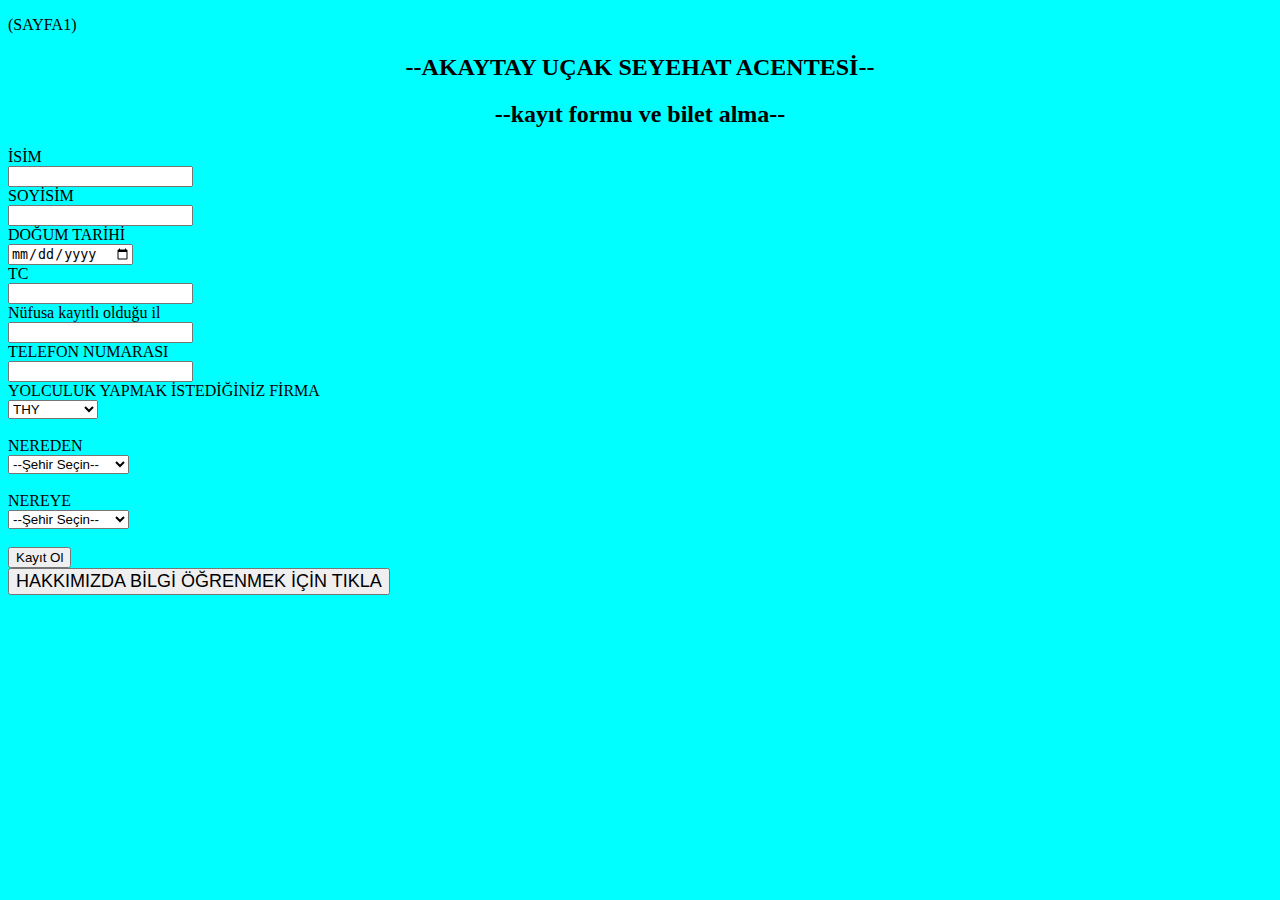
<file: index.html>
<!DOCTYPE html>
<html lang="tr">
<head>
    <meta charset="UTF-8">
    <meta name="viewport" content="width=device-width, initial-scale=1.0">
    <title>emin ödev</title>
</head>
<body style="background-color: aqua;">
    <p>(SAYFA1)</p>
    <h2 style="text-align: center;">--AKAYTAY UÇAK SEYEHAT ACENTESİ--</h2>
    <h2 style="text-align: center;">--kayıt formu ve bilet alma--</h2>

    <form action="sayfa2.html" method="get">
        <label for="ad">İSİM</label><br>
        <input type="text" name="ad" id="ad" required><br>

        <label for="soyad">SOYİSİM</label><br>
        <input type="text" name="soyad" id="soyad" required><br>

        <label for="dt">DOĞUM TARİHİ</label><br>
        <input type="date" name="dt" id="dt"><br>

        <label for="tc">TC</label><br>
        <input type="text" name="tc" id="tc"><br>

        <label for="nufus_sehir">Nüfusa kayıtlı olduğu il</label><br>
        <input type="text" name="nufus_sehir" id="nufus_sehir"><br>

        <label for="tel">TELEFON NUMARASI</label><br>
        <input type="text" name="tel" id="tel"><br>

        <label for="firma">YOLCULUK YAPMAK İSTEDİĞİNİZ FİRMA</label><br>
        <select id="firma" name="firma">
            <option value="THY">THY</option>
            <option value="PEGASUS">PEGASUS</option>
            <option value="AJET">AJET</option>
            <option value="EMIRATES">EMIRATES</option>
        </select><br><br>

        <label for="nereden">NEREDEN</label><br>
        <select name="nereden" id="nereden"required>
            <option value="">--Şehir Seçin--</option>
        
            <option value="Adana">Adana</option>
            <option value="Adıyaman">Adıyaman</option>
            <option value="Afyonkarahisar">Afyonkarahisar</option>
            <option value="Ağrı">Ağrı</option>
            <option value="Aksaray">Aksaray</option>
            <option value="Amasya">Amasya</option>
            <option value="Ankara">Ankara</option>
            <option value="Antalya">Antalya</option>
            <option value="Ardahan">Ardahan</option>
            <option value="Artvin">Artvin</option>
            <option value="Aydın">Aydın</option>
            <option value="Balıkesir">Balıkesir</option>
            <option value="Bartın">Bartın</option>
            <option value="Batman">Batman</option>
            <option value="Bayburt">Bayburt</option>
            <option value="Bilecik">Bilecik</option>
            <option value="Bingöl">Bingöl</option>
            <option value="Bitlis">Bitlis</option>
            <option value="Bolu">Bolu</option>
            <option value="Burdur">Burdur</option>
            <option value="Bursa">Bursa</option>
            <option value="Çanakkale">Çanakkale</option>
            <option value="Çankırı">Çankırı</option>
            <option value="Çorum">Çorum</option>
            <option value="Denizli">Denizli</option>
            <option value="Diyarbakır">Diyarbakır</option>
            <option value="Düzce">Düzce</option>
            <option value="Edirne">Edirne</option>
            <option value="Elazığ">Elazığ</option>
            <option value="Erzincan">Erzincan</option>
            <option value="Erzurum">Erzurum</option>
            <option value="Eskişehir">Eskişehir</option>
            <option value="Gaziantep">Gaziantep</option>
            <option value="Giresun">Giresun</option>
            <option value="Gümüşhane">Gümüşhane</option>
            <option value="Hakkari">Hakkari</option>
            <option value="Hatay">Hatay</option>
            <option value="Iğdır">Iğdır</option>
            <option value="Isparta">Isparta</option>
            <option value="İstanbul">İstanbul</option>
            <option value="İzmir">İzmir</option>
            <option value="Kahramanmaraş">Kahramanmaraş</option>
            <option value="Karabük">Karabük</option>
            <option value="Karaman">Karaman</option>
            <option value="Kars">Kars</option>
            <option value="Kastamonu">Kastamonu</option>
            <option value="Kayseri">Kayseri</option>
            <option value="Kilis">Kilis</option>
            <option value="Kırıkkale">Kırıkkale</option>
            <option value="Kırklareli">Kırklareli</option>
            <option value="Kırşehir">Kırşehir</option>
            <option value="Kocaeli">Kocaeli</option>
            <option value="Konya">Konya</option>
            <option value="Kütahya">Kütahya</option>
            <option value="Malatya">Malatya</option>
            <option value="Manisa">Manisa</option>
            <option value="Mardin">Mardin</option>
            <option value="Mersin">Mersin</option>
            <option value="Muğla">Muğla</option>
            <option value="Muş">Muş</option>
            <option value="Nevşehir">Nevşehir</option>
            <option value="Niğde">Niğde</option>
            <option value="Ordu">Ordu</option>
            <option value="Osmaniye">Osmaniye</option>
            <option value="Rize">Rize</option>
            <option value="Sakarya">Sakarya</option>
            <option value="Samsun">Samsun</option>
            <option value="Şanlıurfa">Şanlıurfa</option>
            <option value="Siirt">Siirt</option>
            <option value="Sinop">Sinop</option>
            <option value="Sivas">Sivas</option>
            <option value="Şırnak">Şırnak</option>
            <option value="Tekirdağ">Tekirdağ</option>
            <option value="Tokat">Tokat</option>
            <option value="Trabzon">Trabzon</option>
            <option value="Tunceli">Tunceli</option>
            <option value="Uşak">Uşak</option>
            <option value="Van">Van</option>
            <option value="Yalova">Yalova</option>
            <option value="Yozgat">Yozgat</option>
            <option value="Zonguldak">Zonguldak</option>
        </select><br><br>

        <label for="nereye">NEREYE</label> <br>
        <select name="nereye" id="nereye" required>
            <option value="">--Şehir Seçin--</option>
            <option value="Adana">Adana</option>
            <option value="Adıyaman">Adıyaman</option>
            <option value="Afyonkarahisar">Afyonkarahisar</option>
            <option value="Ağrı">Ağrı</option>
            <option value="Aksaray">Aksaray</option>
            <option value="Amasya">Amasya</option>
            <option value="Ankara">Ankara</option>
            <option value="Antalya">Antalya</option>
            <option value="Ardahan">Ardahan</option>
            <option value="Artvin">Artvin</option>
            <option value="Aydın">Aydın</option>
            <option value="Balıkesir">Balıkesir</option>
            <option value="Bartın">Bartın</option>
            <option value="Batman">Batman</option>
            <option value="Bayburt">Bayburt</option>
            <option value="Bilecik">Bilecik</option>
            <option value="Bingöl">Bingöl</option>
            <option value="Bitlis">Bitlis</option>
            <option value="Bolu">Bolu</option>
            <option value="Burdur">Burdur</option>
            <option value="Bursa">Bursa</option>
            <option value="Çanakkale">Çanakkale</option>
            <option value="Çankırı">Çankırı</option>
            <option value="Çorum">Çorum</option>
            <option value="Denizli">Denizli</option>
            <option value="Diyarbakır">Diyarbakır</option>
            <option value="Düzce">Düzce</option>
            <option value="Edirne">Edirne</option>
            <option value="Elazığ">Elazığ</option>
            <option value="Erzincan">Erzincan</option>
            <option value="Erzurum">Erzurum</option>
            <option value="Eskişehir">Eskişehir</option>
            <option value="Gaziantep">Gaziantep</option>
            <option value="Giresun">Giresun</option>
            <option value="Gümüşhane">Gümüşhane</option>
            <option value="Hakkari">Hakkari</option>
            <option value="Hatay">Hatay</option>
            <option value="Iğdır">Iğdır</option>
            <option value="Isparta">Isparta</option>
            <option value="İstanbul">İstanbul</option>
            <option value="İzmir">İzmir</option>
            <option value="Kahramanmaraş">Kahramanmaraş</option>
            <option value="Karabük">Karabük</option>
            <option value="Karaman">Karaman</option>
            <option value="Kars">Kars</option>
            <option value="Kastamonu">Kastamonu</option>
            <option value="Kayseri">Kayseri</option>
            <option value="Kilis">Kilis</option>
            <option value="Kırıkkale">Kırıkkale</option>
            <option value="Kırklareli">Kırklareli</option>
            <option value="Kırşehir">Kırşehir</option>
            <option value="Kocaeli">Kocaeli</option>
            <option value="Konya">Konya</option>
            <option value="Kütahya">Kütahya</option>
            <option value="Malatya">Malatya</option>
            <option value="Manisa">Manisa</option>
            <option value="Mardin">Mardin</option>
            <option value="Mersin">Mersin</option>
            <option value="Muğla">Muğla</option>
            <option value="Muş">Muş</option>
            <option value="Nevşehir">Nevşehir</option>
            <option value="Niğde">Niğde</option>
            <option value="Ordu">Ordu</option>
            <option value="Osmaniye">Osmaniye</option>
            <option value="Rize">Rize</option>
            <option value="Sakarya">Sakarya</option>
            <option value="Samsun">Samsun</option>
            <option value="Şanlıurfa">Şanlıurfa</option>
            <option value="Siirt">Siirt</option>
            <option value="Sinop">Sinop</option>
            <option value="Sivas">Sivas</option>
            <option value="Şırnak">Şırnak</option>
            <option value="Tekirdağ">Tekirdağ</option>
            <option value="Tokat">Tokat</option>
            <option value="Trabzon">Trabzon</option>
            <option value="Tunceli">Tunceli</option>
            <option value="Uşak">Uşak</option>
            <option value="Van">Van</option>
            <option value="Yalova">Yalova</option>
            <option value="Yozgat">Yozgat</option>
            <option value="Zonguldak">Zonguldak</option>
         </select><br><br>

        <button type="submit">Kayıt Ol</button>
    </form>

   

    <button onclick="location.href='sayfa3.html'" style="font-size: large;">HAKKIMIZDA BİLGİ ÖĞRENMEK İÇİN TIKLA</button>
</body>
</html>
</file>
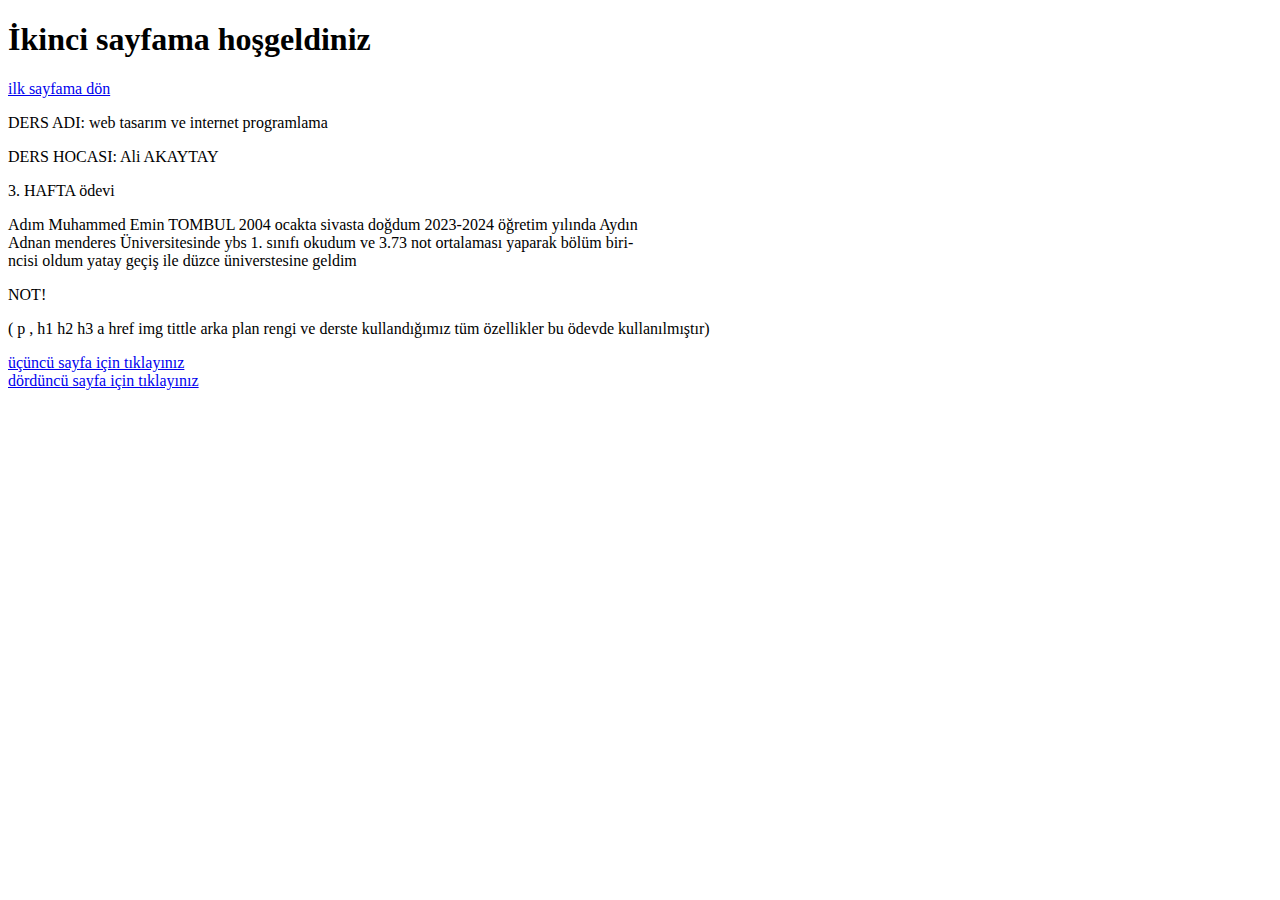
<file: 2sayfa.html>
<!DOCTYPE html>
<html lang="tr">
<head>
    <meta charset="UTF-8">
    <meta name="viewport" content="width=device-width, initial-scale=1.0">
    <title>3.hafta 2.sayfam</title>
</head>
<body >
    <h1 >İkinci sayfama hoşgeldiniz</h1>
    <a href="index.html" >ilk sayfama dön</a>


    <p> DERS ADI: web tasarım ve internet programlama</P>
    <P> DERS HOCASI: Ali AKAYTAY</P>
    <p> 3. HAFTA ödevi  </P>

        <p> Adım Muhammed Emin TOMBUL 2004 ocakta sivasta doğdum 2023-2024 öğretim yılında Aydın <br> 
            Adnan menderes Üniversitesinde ybs 1. sınıfı okudum ve 3.73 not ortalaması yaparak bölüm
             biri-<br>ncisi oldum yatay geçiş ile düzce üniverstesine geldim</p>
    
             <p >NOT!</p>
             <p> ( p , h1 h2 h3 a href img tittle arka plan rengi ve derste kullandığımız tüm özellikler bu ödevde kullanılmıştır) </p>
             <a href="ikincisayfa.html">üçüncü sayfa için tıklayınız</a>
             <br> <a href="dördüncüsayfa.html">dördüncü sayfa için tıklayınız</a>
             
</body>
</html>
</file>
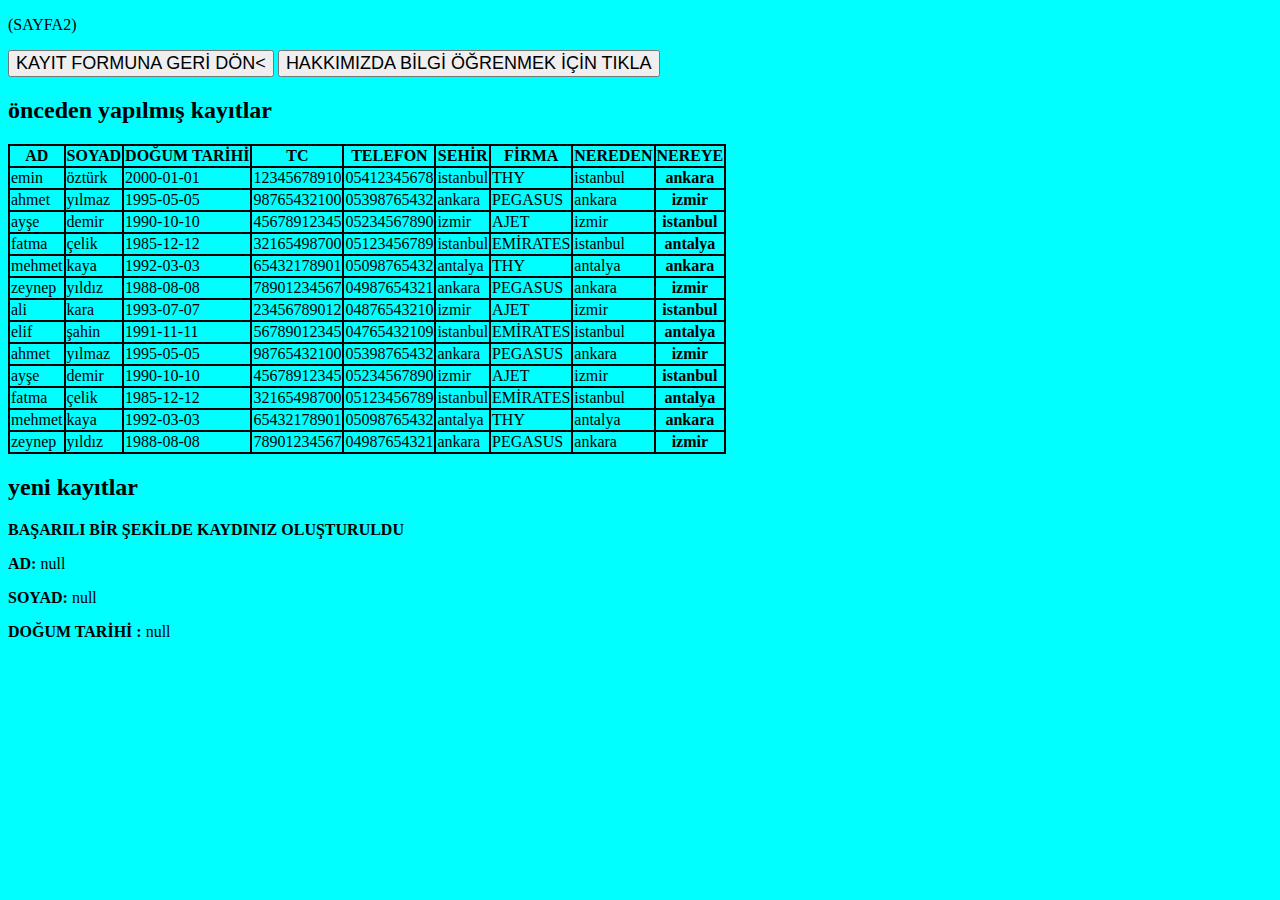
<file: sayfa2.html>
<!DOCTYPE html>
<html lang="en">
<head>
    <meta charset="UTF-8">
    <meta name="viewport" content="width=device-width, initial-scale=1.0">
    <title>emin ödev</title>
    <link rel="stylesheet" href="style.css">
   
</head>
<body>
    <body style="background-color: aqua;">
      <p>(SAYFA2)</p>
      <button onclick="location.href='index.html'" style="font-size: large;">KAYIT FORMUNA GERİ DÖN<</button>
           <button onclick="location.href='sayfa3.html'" style="font-size: large;">HAKKIMIZDA BİLGİ ÖĞRENMEK İÇİN TIKLA</button>

           <h2>önceden yapılmış kayıtlar</h2>
           <TABLE>
             <tr>
              <th>AD</th>
              <th>SOYAD</th>
              <th>DOĞUM TARİHİ</th>
              <th>TC</th>
              <th>TELEFON</th>
              <th>SEHİR</th>
              <th>FİRMA</th>
              <th>NEREDEN</th>
              <TH>NEREYE</TH>
             </tr> 
              <tr>
               <td>emin</td>
               <td>öztürk</td>
               <td>2000-01-01</td>
               <td>12345678910</td>
               <td>05412345678</td>
               <td>istanbul</td>
               <td>THY</td>
               <td>istanbul</td>
               <th>ankara</th>
              </tr>
              <tr>
               <td>ahmet</td>
               <td>yılmaz</td>
               <td>1995-05-05</td>
               <td>98765432100</td>
               <td>05398765432</td>
               <td>ankara</td>
               <td>PEGASUS</td>
               <td>ankara</td>
               <th>izmir</th>
     
              </tr>
              <tr>
               <td>ayşe</td>
               <td>demir</td>
               <td>1990-10-10</td>
               <td>45678912345</td>
               <td>05234567890</td>
               <td>izmir</td>
               <td>AJET</td>
               <td>izmir</td>
               <th>istanbul</th>
              </tr>
     
              <tr>
               <td>fatma</td>
               <td>çelik</td>
               <td>1985-12-12</td>
               <td>32165498700</td>
               <td>05123456789</td>
               <td>istanbul</td>
               <td>EMİRATES</td>
               <td>istanbul</td>
               <th>antalya</th>
     
              </tr>
              <tr>
               <td>mehmet</td>
               <td>kaya</td>
               <td>1992-03-03</td>
               <td>65432178901</td>
               <td>05098765432</td>
               <td>antalya</td>
               <td>THY</td>
               <td>antalya</td>
               <th>ankara</th>
              </tr>       
     
              <tr>
               <td>zeynep</td>
               <td>yıldız</td>
               <td>1988-08-08</td>
               <td>78901234567</td>
               <td>04987654321</td>
               <td>ankara</td>
               <td>PEGASUS</td>
               <td>ankara</td>
               <th>izmir</th>
     
              </tr>
     
              <tr>
               <td>ali</td>
               <td>kara</td>
               <td>1993-07-07</td>
               <td>23456789012</td>
               <td>04876543210</td>
               <td>izmir</td>
               <td>AJET</td>
               <td>izmir</td>
               <th>istanbul</th>
     
              </tr>
              <tr>
               <td>elif</td>
               <td>şahin</td>
               <td>1991-11-11</td>
               <td>56789012345</td>
               <td>04765432109</td>
               <td>istanbul</td>
               <td>EMİRATES</td>
               <td>istanbul</td>
               <th>antalya</th>
              </tr>
              <tr>
               <td>ahmet</td>
               <td>yılmaz</td>
               <td>1995-05-05</td>
               <td>98765432100</td>
               <td>05398765432</td>
               <td>ankara</td>
               <td>PEGASUS</td>
               <td>ankara</td>
               <th>izmir</th>
              </tr>
     
              <tr>
               <td>ayşe</td>
               <td>demir</td>
               <td>1990-10-10</td>
               <td>45678912345</td>
               <td>05234567890</td>
               <td>izmir</td>
               <td>AJET</td>
               <td>izmir</td>
               <th>istanbul</th>
              </tr>
     
              <tr>
               <td>fatma</td>
               <td>çelik</td>
               <td>1985-12-12</td>
               <td>32165498700</td>
               <td>05123456789</td>
               <td>istanbul</td>
               <td>EMİRATES</td>
               <td>istanbul</td>
               <th>antalya</th>
     
              </tr>
              <tr>
               <td>mehmet</td>
               <td>kaya</td>
               <td>1992-03-03</td>
               <td>65432178901</td>
               <td>05098765432</td>
               <td>antalya</td>
               <td>THY</td>
               <td>antalya</td>
               <th>ankara</th>
              </tr>
     
              <tr>
               <td>zeynep</td>
               <td>yıldız</td>
               <td>1988-08-08</td>
               <td>78901234567</td>
               <td>04987654321</td>
               <td>ankara</td>
               <td>PEGASUS</td>
               <td>ankara</td>
               <th>izmir</th>
           
        
      </TABLE>

      <h2>yeni kayıtlar</h2>
   
      
          
        
          <script>
            var bilet = new URLSearchParams(window.location.search);
            var ad = bilet.get('ad');
            var soyad = bilet.get('soyad');
            var dt = bilet.get('dt');
            var tc = bilet.get('tc');
            var nufus_sehir = bilet.get('nufus_sehir');
            var tel = bilet.get('tel');
            var firma = bilet.get('firma')
            var nereden = bilet.get('nereden');
            var nereye = bilet.get('nereye');
    
            document.write("<p><strong>BAŞARILI BİR ŞEKİLDE KAYDINIZ OLUŞTURULDU</strong></p>");
    
            document.write("<p><strong>AD:</strong> " + ad + "</p>");
    
            document.write("<p><strong>SOYAD:</strong> " + soyad + "</p>");
            document.write("<p><strong>DOĞUM TARİHİ :</strong> " + dt + "</p>");
            document.write("<p><strong>Doğum Tarihi:</strong> " + dogumTarihi + "</p>");
            document.write("<p><strong>TC:</strong> " + tc + "</p>");
            document.write("<p><strong>ŞEHİR: :</strong> " + nufus_sehir + "</p>");
            document.write("<p><strong>TELEFON</strong> " + tel + "</p>");
            document.write("<p><strong>FİRMA:</strong> " + firma + "</p>");
            document.write("<p><strong>NEREDEN:</strong> " + nereden + "</p>");
            document.write("<p><strong>NEREYE:</strong> " + nereye + "</p>");
    
        </script>
        
           
             
        </body>
    
</body>
</html>
</file>
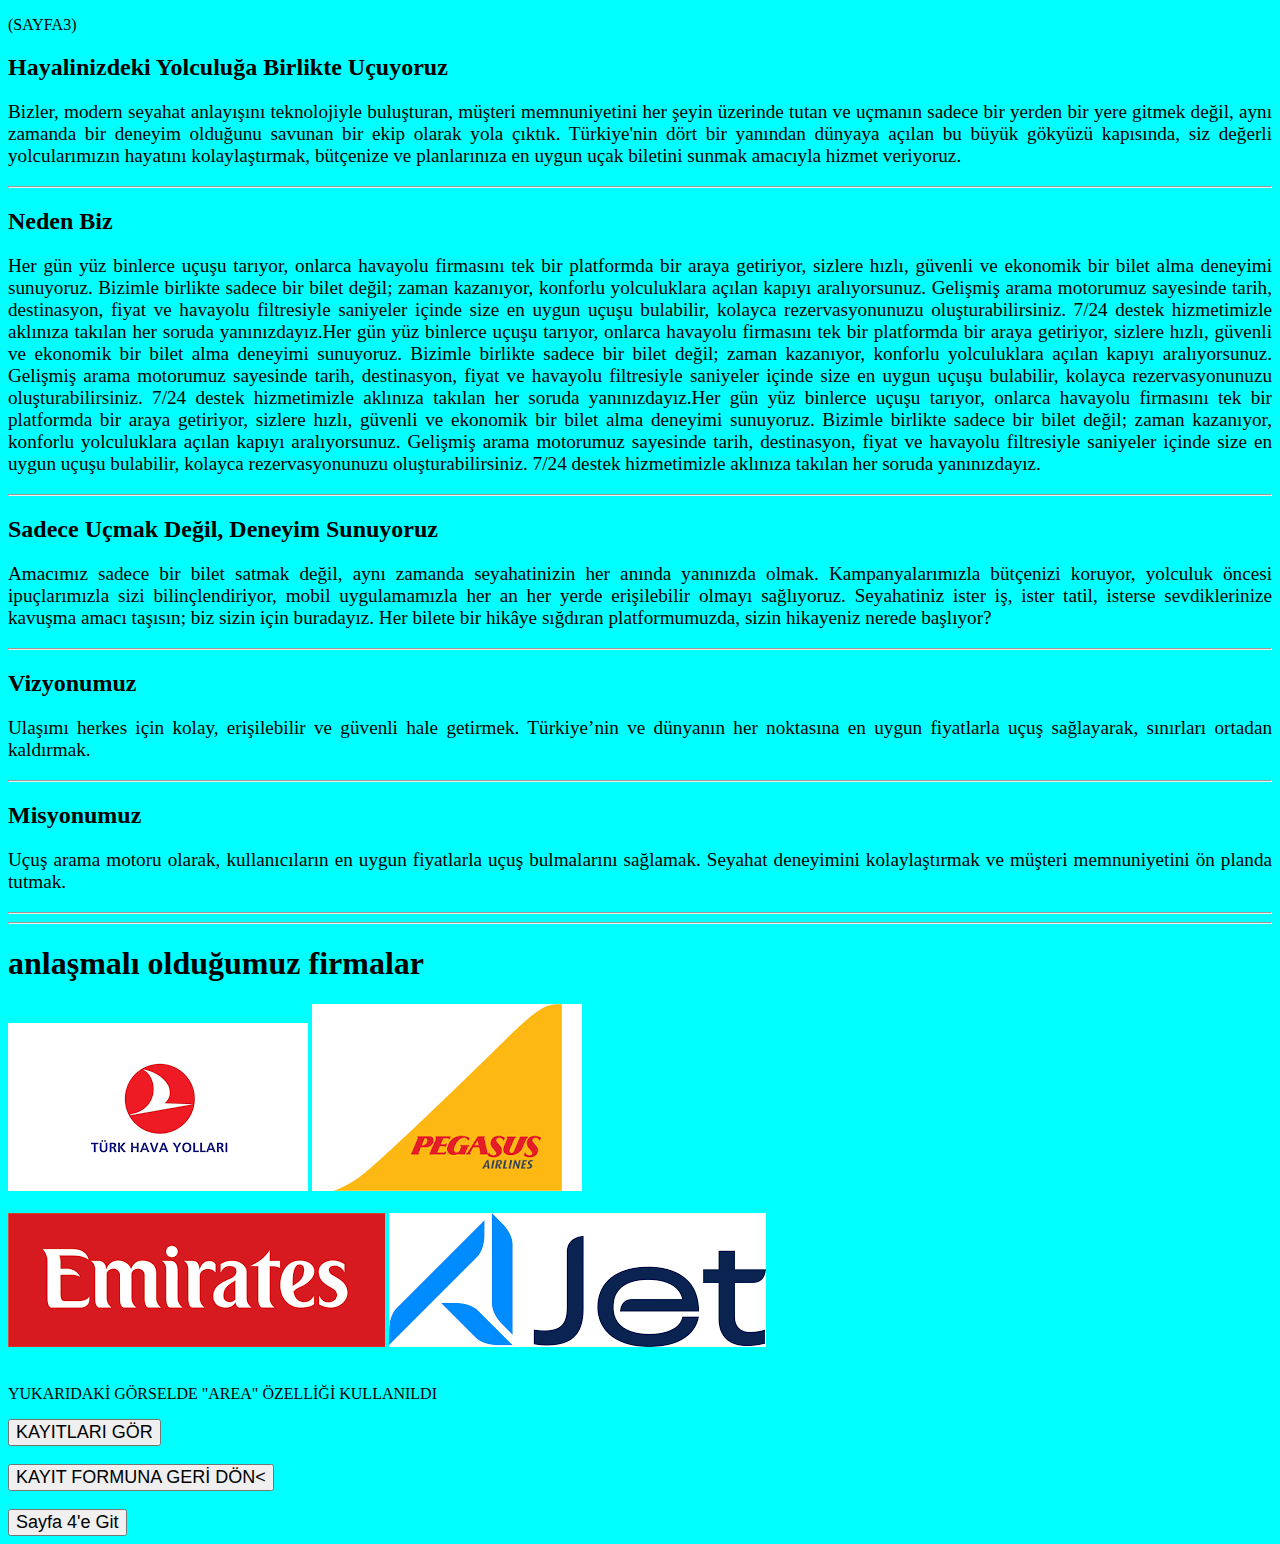
<file: sayfa3.html>
<!DOCTYPE html>
<html lang="tr">
<head>
    <meta charset="UTF-8">
    <meta name="viewport" content="width=device-width, initial-scale=1.0">
    <title>emin ödev</title>
</head>
<body style="background-color: aqua;">
  <p>(SAYFA3)</p> 
    <h2>Hayalinizdeki Yolculuğa Birlikte Uçuyoruz</h2>
    <p style="text-align: justify; font-size: larger;"> Bizler, modern seyahat anlayışını teknolojiyle buluşturan, müşteri memnuniyetini her şeyin üzerinde tutan ve uçmanın sadece bir yerden bir yere gitmek değil, aynı zamanda bir deneyim olduğunu savunan bir ekip olarak yola çıktık. Türkiye'nin dört bir yanından dünyaya açılan bu büyük gökyüzü kapısında, siz değerli yolcularımızın hayatını kolaylaştırmak, bütçenize ve planlarınıza en uygun uçak biletini sunmak amacıyla hizmet veriyoruz.</p>
    <hr>
    <h2>Neden Biz</h2>
    <p style="text-align: justify; font-size: larger;">Her gün yüz binlerce uçuşu tarıyor, onlarca havayolu firmasını tek bir platformda bir araya getiriyor, sizlere hızlı, güvenli ve ekonomik bir bilet alma deneyimi sunuyoruz. Bizimle birlikte sadece bir bilet değil; zaman kazanıyor, konforlu yolculuklara açılan kapıyı aralıyorsunuz.

      Gelişmiş arama motorumuz sayesinde tarih, destinasyon, fiyat ve havayolu filtresiyle saniyeler içinde size en uygun uçuşu bulabilir, kolayca rezervasyonunuzu oluşturabilirsiniz. 7/24 destek hizmetimizle aklınıza takılan her soruda yanınızdayız.Her gün yüz binlerce uçuşu tarıyor, onlarca havayolu firmasını tek bir platformda bir araya getiriyor, sizlere hızlı, güvenli ve ekonomik bir bilet alma deneyimi sunuyoruz. Bizimle birlikte sadece bir bilet değil; zaman kazanıyor, konforlu yolculuklara açılan kapıyı aralıyorsunuz.

      Gelişmiş arama motorumuz sayesinde tarih, destinasyon, fiyat ve havayolu filtresiyle saniyeler içinde size en uygun uçuşu bulabilir, kolayca rezervasyonunuzu oluşturabilirsiniz. 7/24 destek hizmetimizle aklınıza takılan her soruda yanınızdayız.Her gün yüz binlerce uçuşu tarıyor, onlarca havayolu firmasını tek bir platformda bir araya getiriyor, sizlere hızlı, güvenli ve ekonomik bir bilet alma deneyimi sunuyoruz. Bizimle birlikte sadece bir bilet değil; zaman kazanıyor, konforlu yolculuklara açılan kapıyı aralıyorsunuz.

      Gelişmiş arama motorumuz sayesinde tarih, destinasyon, fiyat ve havayolu filtresiyle saniyeler içinde size en uygun uçuşu bulabilir, kolayca rezervasyonunuzu oluşturabilirsiniz. 7/24 destek hizmetimizle aklınıza takılan her soruda yanınızdayız.</p>
    <hr>
      <h2>Sadece Uçmak Değil, Deneyim Sunuyoruz</h2>
      <p style="text-align: justify; font-size: larger;">Amacımız sadece bir bilet satmak değil, aynı zamanda seyahatinizin her anında yanınızda olmak. Kampanyalarımızla bütçenizi koruyor, yolculuk öncesi ipuçlarımızla sizi bilinçlendiriyor, mobil uygulamamızla her an her yerde erişilebilir olmayı sağlıyoruz.

        Seyahatiniz ister iş, ister tatil, isterse sevdiklerinize kavuşma amacı taşısın; biz sizin için buradayız. Her bilete bir hikâye sığdıran platformumuzda, sizin hikayeniz nerede başlıyor?</p>
   <hr> <h2>Vizyonumuz</h2>
        <p style="text-align: justify; font-size: larger;">Ulaşımı herkes için kolay, erişilebilir ve güvenli hale getirmek. Türkiye’nin ve dünyanın her noktasına en uygun fiyatlarla uçuş sağlayarak, sınırları ortadan kaldırmak.</p>
   <hr> <h2>Misyonumuz</h2>
        <p style="text-align: justify; font-size: larger;">Uçuş arama motoru olarak, kullanıcıların en uygun fiyatlarla uçuş bulmalarını sağlamak. Seyahat deneyimini kolaylaştırmak ve müşteri memnuniyetini ön planda tutmak.</p>
   <hr><hr> <h1> anlaşmalı olduğumuz firmalar</h1>
        <img src="Görsel/thy.png" alt="" usemap="#workmap">
    <map name="workmap">
      <area shape="rect" coords="132,63,432,291" alt="logo" href="https://www.turkishairlines.com/tr-tr">

      
      <img src="Görsel/pegasus.png" alt="" usemap="#workmapp">
      <map name="workmapp">
        <area shape="rect" coords="0,4,534,353" alt="aaa" href="https://www.flypgs.com/?ds_rl=1256634&ds_rl=1263092&gad_source=1&ds_rl=1263092&gclid=CjwKCAjwwe2_BhBEEiwAM1I7sS-VGWbGDF9IPQJnLBlD3qjrI3twTur8AEbK2Bk1rTmLWWKS_lNylRoCfUwQAvD_BwE&gclsrc=aw.ds"><br><br>
     
        <img src="Görsel/emirates.png" alt="">

        <img src="Görsel/ajet.png" alt="">
    <br><br>
    <p>YUKARIDAKİ GÖRSELDE "AREA" ÖZELLİĞİ KULLANILDI  </p>

      <button onclick="location.href='sayfa2.html'" style="font-size: large;">KAYITLARI GÖR</button>
      <br><br>
      <button onclick="location.href='index.html'" style="font-size: large;">KAYIT FORMUNA GERİ DÖN<</button>

      <br><br>

      <button onclick="location.href='sayfa4.html'" style="font-size: large;">Sayfa 4'e  Git</button>

      

    
    
</html>
</file>
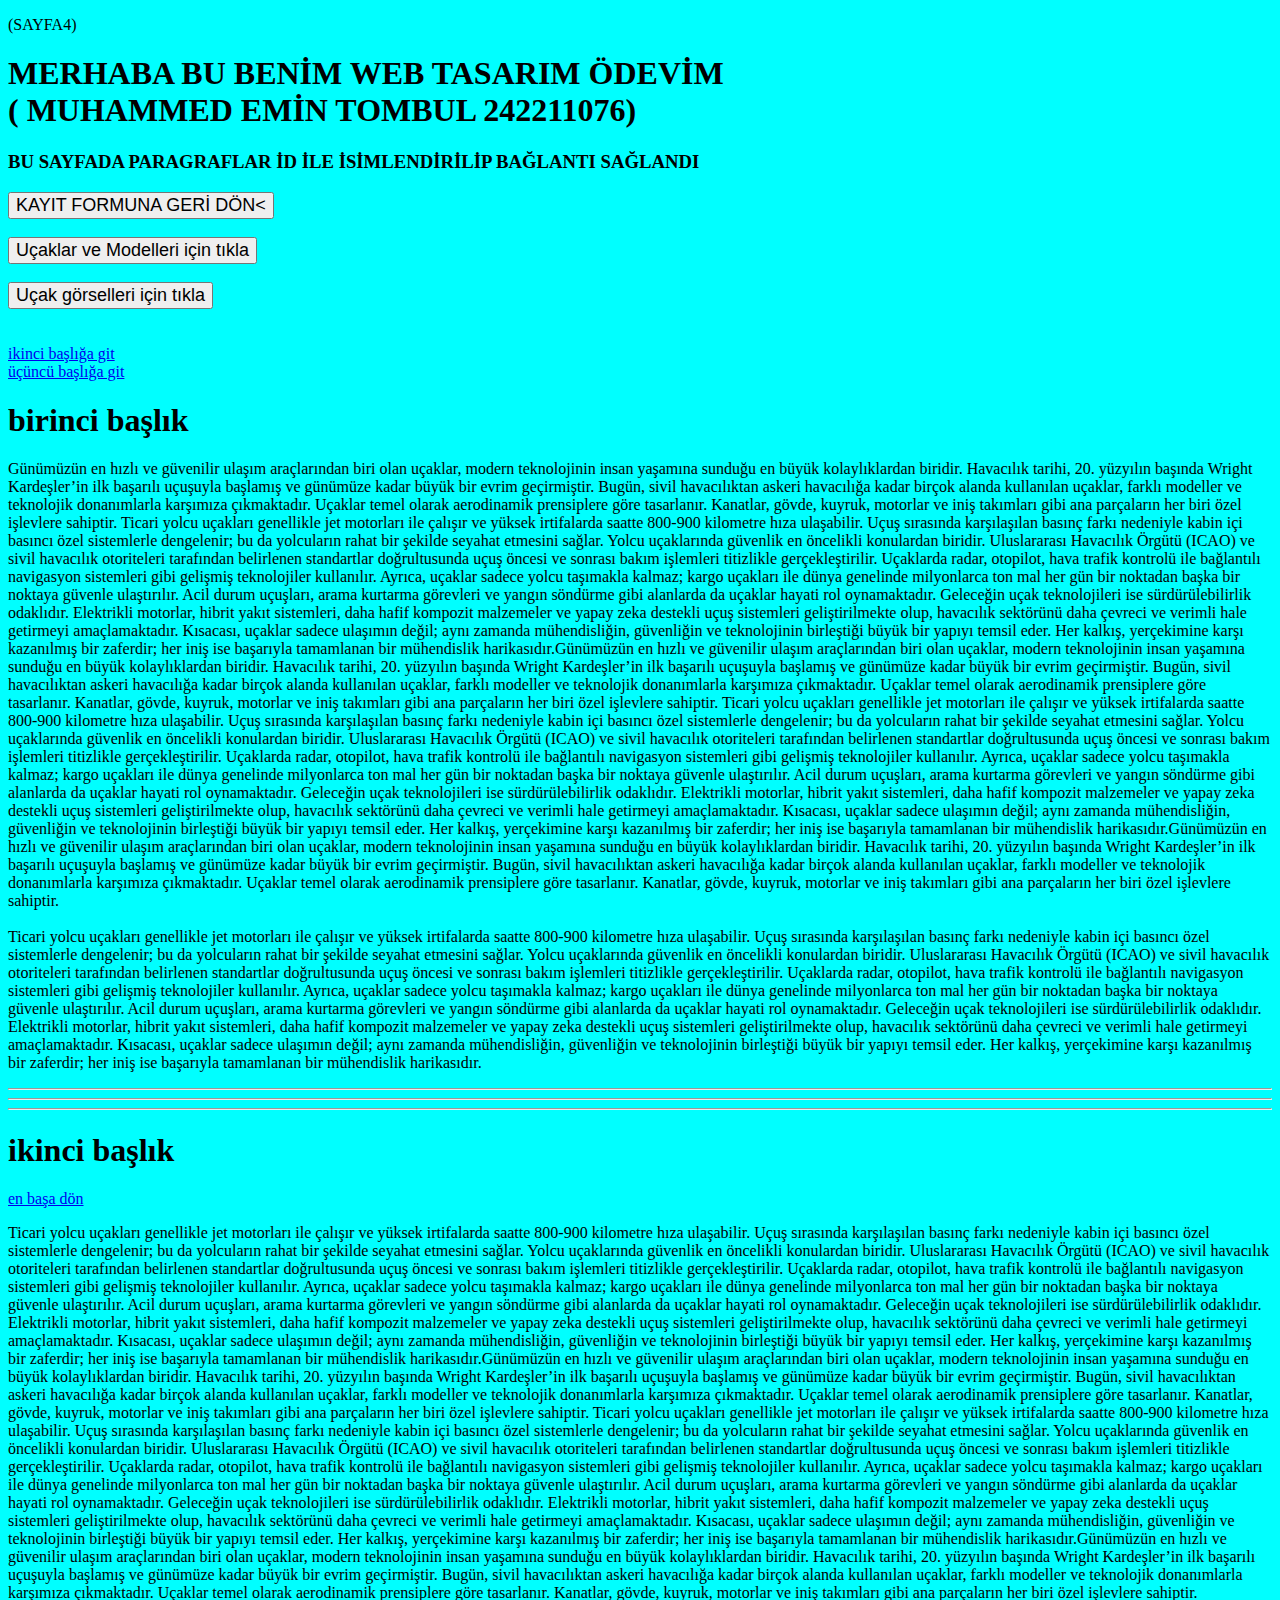
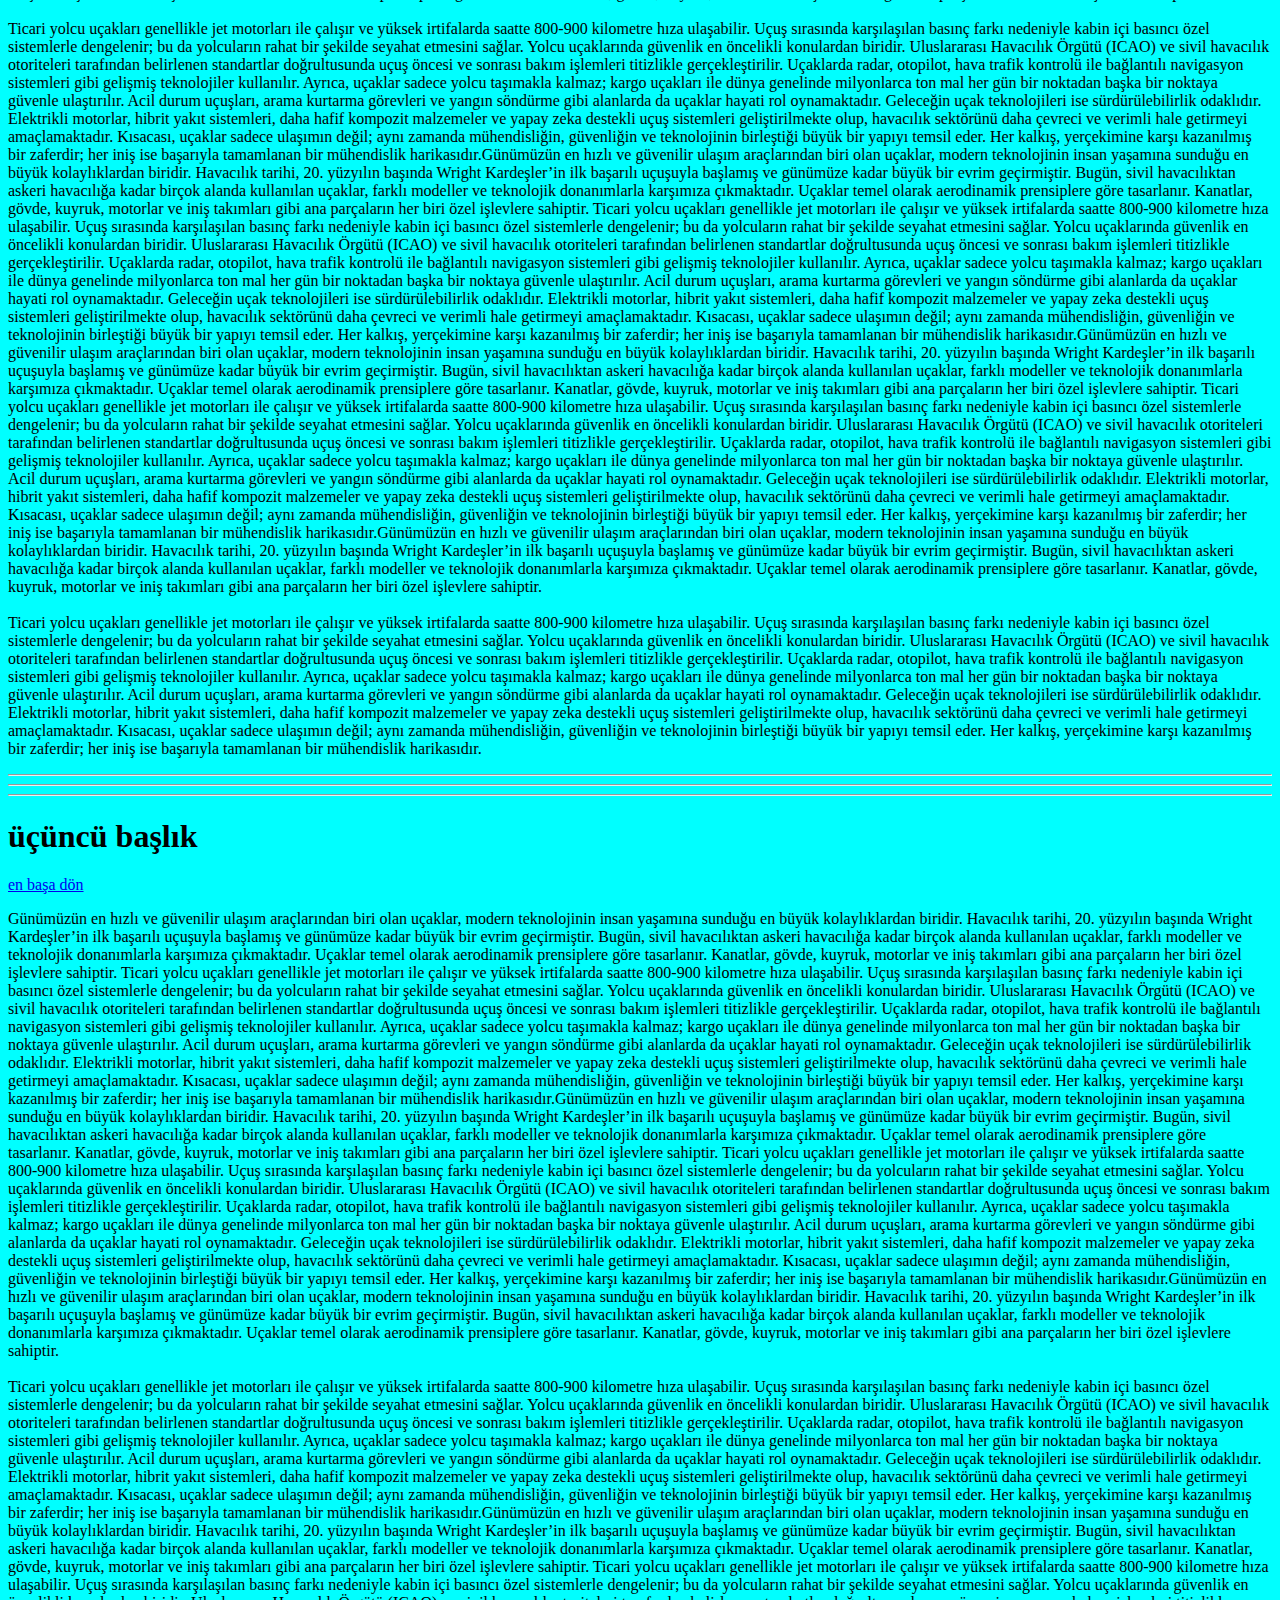
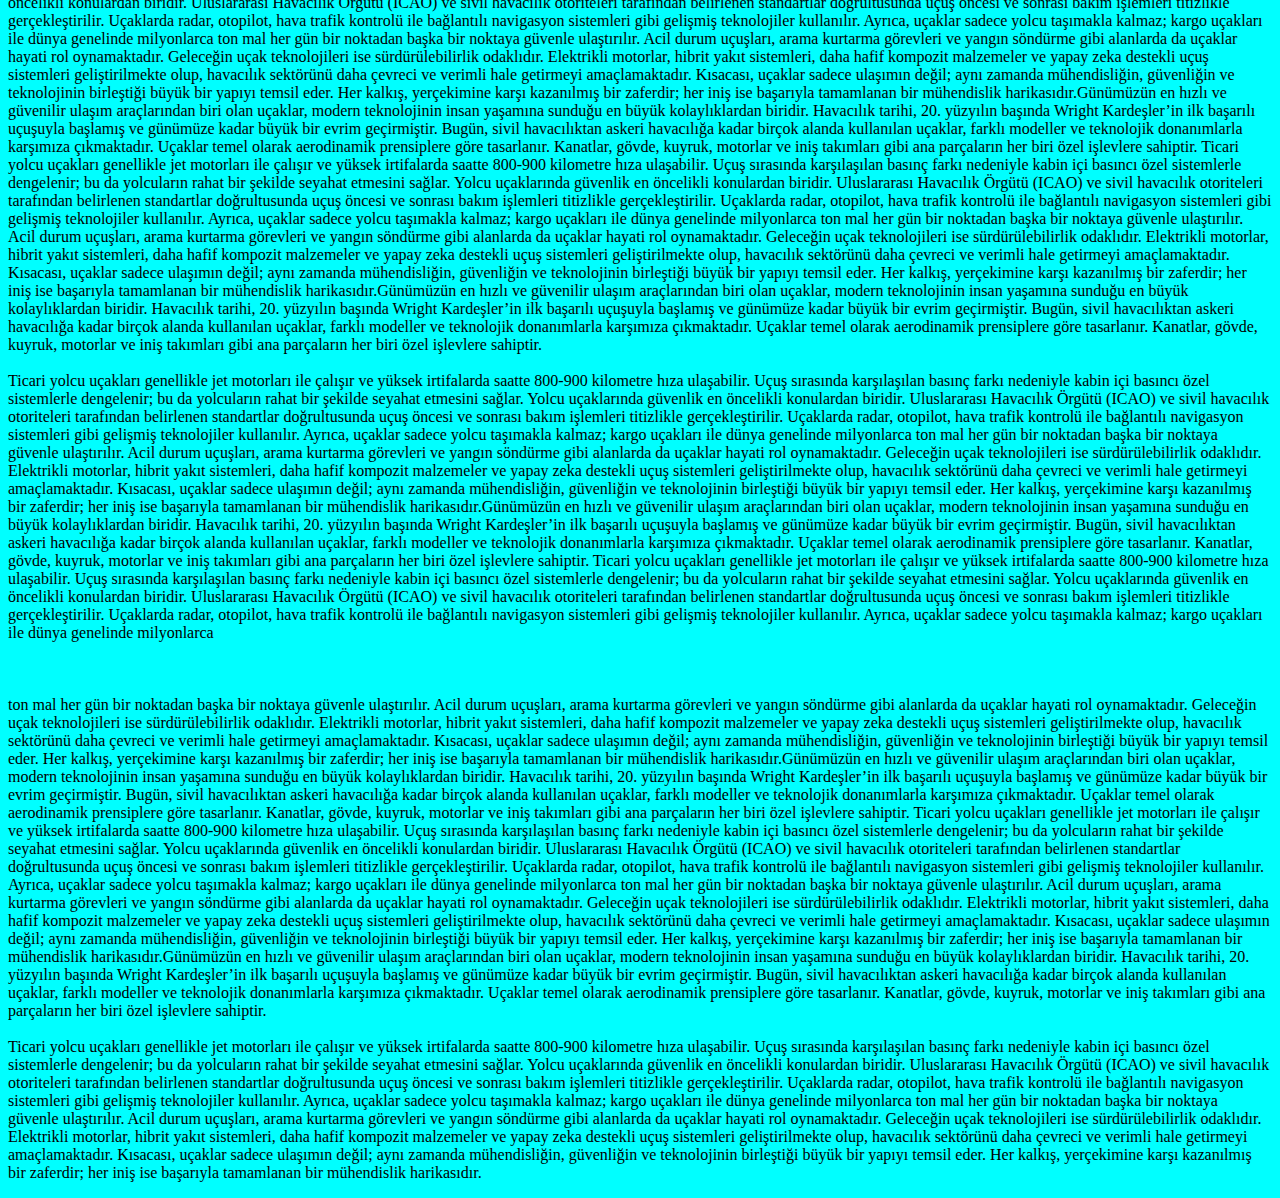
<file: sayfa4.html>
<!DOCTYPE html>
<html lang="tr">
<head>
    <meta charset="UTF-8">
    <meta name="viewport" content="width=device-width, initial-scale=1.0">
    <title>4.hafta örnekleri</title>
</head>
<body style="background-color: aqua;">
  <p>(SAYFA4)</p>
  <h1> MERHABA BU BENİM WEB TASARIM ÖDEVİM <br>

     ( MUHAMMED EMİN TOMBUL 242211076) </h1>

     <h3>BU SAYFADA PARAGRAFLAR İD İLE İSİMLENDİRİLİP BAĞLANTI SAĞLANDI</h3>
     <button onclick="location.href='index.html'" style="font-size: large;">KAYIT FORMUNA GERİ DÖN<</button><br><br>
     <button onclick="location.href='sayfa6.html'" style="font-size: large;">Uçaklar ve Modelleri için tıkla</button> <br><br>
     <button onclick="location.href='sayfa5.html'" style="font-size: large;">Uçak görselleri için tıkla</button> <br><br>



    
    <br>
    
    <a href="#ıkıncı">ikinci  başlığa git</a><br>
    <a href="#ucuncu">üçüncü başlığa git</a><br>
    <h1 id="bırıncı">birinci başlık</h1>
    <p>Günümüzün en hızlı ve güvenilir ulaşım araçlarından biri olan uçaklar, modern teknolojinin insan yaşamına sunduğu en büyük kolaylıklardan biridir. Havacılık tarihi, 20. yüzyılın başında Wright Kardeşler’in ilk başarılı uçuşuyla başlamış ve günümüze kadar büyük bir evrim geçirmiştir. Bugün, sivil havacılıktan askeri havacılığa kadar birçok alanda kullanılan uçaklar, farklı modeller ve teknolojik donanımlarla karşımıza çıkmaktadır.

      Uçaklar temel olarak aerodinamik prensiplere göre tasarlanır. Kanatlar, gövde, kuyruk, motorlar ve iniş takımları gibi ana parçaların her biri özel işlevlere sahiptir. Ticari yolcu uçakları genellikle jet motorları ile çalışır ve yüksek irtifalarda saatte 800-900 kilometre hıza ulaşabilir. Uçuş sırasında karşılaşılan basınç farkı nedeniyle kabin içi basıncı özel sistemlerle dengelenir; bu da yolcuların rahat bir şekilde seyahat etmesini sağlar.
      
      Yolcu uçaklarında güvenlik en öncelikli konulardan biridir. Uluslararası Havacılık Örgütü (ICAO) ve sivil havacılık otoriteleri tarafından belirlenen standartlar doğrultusunda uçuş öncesi ve sonrası bakım işlemleri titizlikle gerçekleştirilir. Uçaklarda radar, otopilot, hava trafik kontrolü ile bağlantılı navigasyon sistemleri gibi gelişmiş teknolojiler kullanılır.
      
      Ayrıca, uçaklar sadece yolcu taşımakla kalmaz; kargo uçakları ile dünya genelinde milyonlarca ton mal her gün bir noktadan başka bir noktaya güvenle ulaştırılır. Acil durum uçuşları, arama kurtarma görevleri ve yangın söndürme gibi alanlarda da uçaklar hayati rol oynamaktadır.
      
      Geleceğin uçak teknolojileri ise sürdürülebilirlik odaklıdır. Elektrikli motorlar, hibrit yakıt sistemleri, daha hafif kompozit malzemeler ve yapay zeka destekli uçuş sistemleri geliştirilmekte olup, havacılık sektörünü daha çevreci ve verimli hale getirmeyi amaçlamaktadır.
      
      Kısacası, uçaklar sadece ulaşımın değil; aynı zamanda mühendisliğin, güvenliğin ve teknolojinin birleştiği büyük bir yapıyı temsil eder. Her kalkış, yerçekimine karşı kazanılmış bir zaferdir; her iniş ise başarıyla tamamlanan bir mühendislik harikasıdır.Günümüzün en hızlı ve güvenilir ulaşım araçlarından biri olan uçaklar, modern teknolojinin insan yaşamına sunduğu en büyük kolaylıklardan biridir. Havacılık tarihi, 20. yüzyılın başında Wright Kardeşler’in ilk başarılı uçuşuyla başlamış ve günümüze kadar büyük bir evrim geçirmiştir. Bugün, sivil havacılıktan askeri havacılığa kadar birçok alanda kullanılan uçaklar, farklı modeller ve teknolojik donanımlarla karşımıza çıkmaktadır.

      Uçaklar temel olarak aerodinamik prensiplere göre tasarlanır. Kanatlar, gövde, kuyruk, motorlar ve iniş takımları gibi ana parçaların her biri özel işlevlere sahiptir. Ticari yolcu uçakları genellikle jet motorları ile çalışır ve yüksek irtifalarda saatte 800-900 kilometre hıza ulaşabilir. Uçuş sırasında karşılaşılan basınç farkı nedeniyle kabin içi basıncı özel sistemlerle dengelenir; bu da yolcuların rahat bir şekilde seyahat etmesini sağlar.
      
      Yolcu uçaklarında güvenlik en öncelikli konulardan biridir. Uluslararası Havacılık Örgütü (ICAO) ve sivil havacılık otoriteleri tarafından belirlenen standartlar doğrultusunda uçuş öncesi ve sonrası bakım işlemleri titizlikle gerçekleştirilir. Uçaklarda radar, otopilot, hava trafik kontrolü ile bağlantılı navigasyon sistemleri gibi gelişmiş teknolojiler kullanılır.
      
      Ayrıca, uçaklar sadece yolcu taşımakla kalmaz; kargo uçakları ile dünya genelinde milyonlarca ton mal her gün bir noktadan başka bir noktaya güvenle ulaştırılır. Acil durum uçuşları, arama kurtarma görevleri ve yangın söndürme gibi alanlarda da uçaklar hayati rol oynamaktadır.
      
      Geleceğin uçak teknolojileri ise sürdürülebilirlik odaklıdır. Elektrikli motorlar, hibrit yakıt sistemleri, daha hafif kompozit malzemeler ve yapay zeka destekli uçuş sistemleri geliştirilmekte olup, havacılık sektörünü daha çevreci ve verimli hale getirmeyi amaçlamaktadır.
      
      Kısacası, uçaklar sadece ulaşımın değil; aynı zamanda mühendisliğin, güvenliğin ve teknolojinin birleştiği büyük bir yapıyı temsil eder. Her kalkış, yerçekimine karşı kazanılmış bir zaferdir; her iniş ise başarıyla tamamlanan bir mühendislik harikasıdır.Günümüzün en hızlı ve güvenilir ulaşım araçlarından biri olan uçaklar, modern teknolojinin insan yaşamına sunduğu en büyük kolaylıklardan biridir. Havacılık tarihi, 20. yüzyılın başında Wright Kardeşler’in ilk başarılı uçuşuyla başlamış ve günümüze kadar büyük bir evrim geçirmiştir. Bugün, sivil havacılıktan askeri havacılığa kadar birçok alanda kullanılan uçaklar, farklı modeller ve teknolojik donanımlarla karşımıza çıkmaktadır.

      Uçaklar temel olarak aerodinamik prensiplere göre tasarlanır. Kanatlar, gövde, kuyruk, motorlar ve iniş takımları gibi ana parçaların her biri özel işlevlere sahiptir. <BR><BR> Ticari yolcu uçakları genellikle jet motorları ile çalışır ve yüksek irtifalarda saatte 800-900 kilometre hıza ulaşabilir. Uçuş sırasında karşılaşılan basınç farkı nedeniyle kabin içi basıncı özel sistemlerle dengelenir; bu da yolcuların rahat bir şekilde seyahat etmesini sağlar.
      
      Yolcu uçaklarında güvenlik en öncelikli konulardan biridir. Uluslararası Havacılık Örgütü (ICAO) ve sivil havacılık otoriteleri tarafından belirlenen standartlar doğrultusunda uçuş öncesi ve sonrası bakım işlemleri titizlikle gerçekleştirilir. Uçaklarda radar, otopilot, hava trafik kontrolü ile bağlantılı navigasyon sistemleri gibi gelişmiş teknolojiler kullanılır.
      
      Ayrıca, uçaklar sadece yolcu taşımakla kalmaz; kargo uçakları ile dünya genelinde milyonlarca ton mal her gün bir noktadan başka bir noktaya güvenle ulaştırılır. Acil durum uçuşları, arama kurtarma görevleri ve yangın söndürme gibi alanlarda da uçaklar hayati rol oynamaktadır.
      
      Geleceğin uçak teknolojileri ise sürdürülebilirlik odaklıdır. Elektrikli motorlar, hibrit yakıt sistemleri, daha hafif kompozit malzemeler ve yapay zeka destekli uçuş sistemleri geliştirilmekte olup, havacılık sektörünü daha çevreci ve verimli hale getirmeyi amaçlamaktadır.
      
      Kısacası, uçaklar sadece ulaşımın değil; aynı zamanda mühendisliğin, güvenliğin ve teknolojinin birleştiği büyük bir yapıyı temsil eder. Her kalkış, yerçekimine karşı kazanılmış bir zaferdir; her iniş ise başarıyla tamamlanan bir mühendislik harikasıdır.
        </p>

        <hr> <hr><hr>
        
        <h1 id="ıkıncı" >ikinci başlık</h1>
        <a href="sayfa4.html"> en başa dön</a>
        <p> Ticari yolcu uçakları genellikle jet motorları ile çalışır ve yüksek irtifalarda saatte 800-900 kilometre hıza ulaşabilir. Uçuş sırasında karşılaşılan basınç farkı nedeniyle kabin içi basıncı özel sistemlerle dengelenir; bu da yolcuların rahat bir şekilde seyahat etmesini sağlar.
          
          Yolcu uçaklarında güvenlik en öncelikli konulardan biridir. Uluslararası Havacılık Örgütü (ICAO) ve sivil havacılık otoriteleri tarafından belirlenen standartlar doğrultusunda uçuş öncesi ve sonrası bakım işlemleri titizlikle gerçekleştirilir. Uçaklarda radar, otopilot, hava trafik kontrolü ile bağlantılı navigasyon sistemleri gibi gelişmiş teknolojiler kullanılır.
          
          Ayrıca, uçaklar sadece yolcu taşımakla kalmaz; kargo uçakları ile dünya genelinde milyonlarca ton mal her gün bir noktadan başka bir noktaya güvenle ulaştırılır. Acil durum uçuşları, arama kurtarma görevleri ve yangın söndürme gibi alanlarda da uçaklar hayati rol oynamaktadır.
          
          Geleceğin uçak teknolojileri ise sürdürülebilirlik odaklıdır. Elektrikli motorlar, hibrit yakıt sistemleri, daha hafif kompozit malzemeler ve yapay zeka destekli uçuş sistemleri geliştirilmekte olup, havacılık sektörünü daha çevreci ve verimli hale getirmeyi amaçlamaktadır.
          
          Kısacası, uçaklar sadece ulaşımın değil; aynı zamanda mühendisliğin, güvenliğin ve teknolojinin birleştiği büyük bir yapıyı temsil eder. Her kalkış, yerçekimine karşı kazanılmış bir zaferdir; her iniş ise başarıyla tamamlanan bir mühendislik harikasıdır.Günümüzün en hızlı ve güvenilir ulaşım araçlarından biri olan uçaklar, modern teknolojinin insan yaşamına sunduğu en büyük kolaylıklardan biridir. Havacılık tarihi, 20. yüzyılın başında Wright Kardeşler’in ilk başarılı uçuşuyla başlamış ve günümüze kadar büyük bir evrim geçirmiştir. Bugün, sivil havacılıktan askeri havacılığa kadar birçok alanda kullanılan uçaklar, farklı modeller ve teknolojik donanımlarla karşımıza çıkmaktadır.
    
          Uçaklar temel olarak aerodinamik prensiplere göre tasarlanır. Kanatlar, gövde, kuyruk, motorlar ve iniş takımları gibi ana parçaların her biri özel işlevlere sahiptir. Ticari yolcu uçakları genellikle jet motorları ile çalışır ve yüksek irtifalarda saatte 800-900 kilometre hıza ulaşabilir. Uçuş sırasında karşılaşılan basınç farkı nedeniyle kabin içi basıncı özel sistemlerle dengelenir; bu da yolcuların rahat bir şekilde seyahat etmesini sağlar.
          
          Yolcu uçaklarında güvenlik en öncelikli konulardan biridir. Uluslararası Havacılık Örgütü (ICAO) ve sivil havacılık otoriteleri tarafından belirlenen standartlar doğrultusunda uçuş öncesi ve sonrası bakım işlemleri titizlikle gerçekleştirilir. Uçaklarda radar, otopilot, hava trafik kontrolü ile bağlantılı navigasyon sistemleri gibi gelişmiş teknolojiler kullanılır.
          
          Ayrıca, uçaklar sadece yolcu taşımakla kalmaz; kargo uçakları ile dünya genelinde milyonlarca ton mal her gün bir noktadan başka bir noktaya güvenle ulaştırılır. Acil durum uçuşları, arama kurtarma görevleri ve yangın söndürme gibi alanlarda da uçaklar hayati rol oynamaktadır.
          
          Geleceğin uçak teknolojileri ise sürdürülebilirlik odaklıdır. Elektrikli motorlar, hibrit yakıt sistemleri, daha hafif kompozit malzemeler ve yapay zeka destekli uçuş sistemleri geliştirilmekte olup, havacılık sektörünü daha çevreci ve verimli hale getirmeyi amaçlamaktadır.
          
          Kısacası, uçaklar sadece ulaşımın değil; aynı zamanda mühendisliğin, güvenliğin ve teknolojinin birleştiği büyük bir yapıyı temsil eder. Her kalkış, yerçekimine karşı kazanılmış bir zaferdir; her iniş ise başarıyla tamamlanan bir mühendislik harikasıdır.Günümüzün en hızlı ve güvenilir ulaşım araçlarından biri olan uçaklar, modern teknolojinin insan yaşamına sunduğu en büyük kolaylıklardan biridir. Havacılık tarihi, 20. yüzyılın başında Wright Kardeşler’in ilk başarılı uçuşuyla başlamış ve günümüze kadar büyük bir evrim geçirmiştir. Bugün, sivil havacılıktan askeri havacılığa kadar birçok alanda kullanılan uçaklar, farklı modeller ve teknolojik donanımlarla karşımıza çıkmaktadır.
    
          Uçaklar temel olarak aerodinamik prensiplere göre tasarlanır. Kanatlar, gövde, kuyruk, motorlar ve iniş takımları gibi ana parçaların her biri özel işlevlere sahiptir. <BR><BR> Ticari yolcu uçakları genellikle jet motorları ile çalışır ve yüksek irtifalarda saatte 800-900 kilometre hıza ulaşabilir. Uçuş sırasında karşılaşılan basınç farkı nedeniyle kabin içi basıncı özel sistemlerle dengelenir; bu da yolcuların rahat bir şekilde seyahat etmesini sağlar.
          
          Yolcu uçaklarında güvenlik en öncelikli konulardan biridir. Uluslararası Havacılık Örgütü (ICAO) ve sivil havacılık otoriteleri tarafından belirlenen standartlar doğrultusunda uçuş öncesi ve sonrası bakım işlemleri titizlikle gerçekleştirilir. Uçaklarda radar, otopilot, hava trafik kontrolü ile bağlantılı navigasyon sistemleri gibi gelişmiş teknolojiler kullanılır.
          
          Ayrıca, uçaklar sadece yolcu taşımakla kalmaz; kargo uçakları ile dünya genelinde milyonlarca ton mal her gün bir noktadan başka bir noktaya güvenle ulaştırılır. Acil durum uçuşları, arama kurtarma görevleri ve yangın söndürme gibi alanlarda da uçaklar hayati rol oynamaktadır.
          
          Geleceğin uçak teknolojileri ise sürdürülebilirlik odaklıdır. Elektrikli motorlar, hibrit yakıt sistemleri, daha hafif kompozit malzemeler ve yapay zeka destekli uçuş sistemleri geliştirilmekte olup, havacılık sektörünü daha çevreci ve verimli hale getirmeyi amaçlamaktadır.
          
          Kısacası, uçaklar sadece ulaşımın değil; aynı zamanda mühendisliğin, güvenliğin ve teknolojinin birleştiği büyük bir yapıyı temsil eder. Her kalkış, yerçekimine karşı kazanılmış bir zaferdir; her iniş ise başarıyla tamamlanan bir mühendislik harikasıdır.Günümüzün en hızlı ve güvenilir ulaşım araçlarından biri olan uçaklar, modern teknolojinin insan yaşamına sunduğu en büyük kolaylıklardan biridir. Havacılık tarihi, 20. yüzyılın başında Wright Kardeşler’in ilk başarılı uçuşuyla başlamış ve günümüze kadar büyük bir evrim geçirmiştir. Bugün, sivil havacılıktan askeri havacılığa kadar birçok alanda kullanılan uçaklar, farklı modeller ve teknolojik donanımlarla karşımıza çıkmaktadır.

          Uçaklar temel olarak aerodinamik prensiplere göre tasarlanır. Kanatlar, gövde, kuyruk, motorlar ve iniş takımları gibi ana parçaların her biri özel işlevlere sahiptir. Ticari yolcu uçakları genellikle jet motorları ile çalışır ve yüksek irtifalarda saatte 800-900 kilometre hıza ulaşabilir. Uçuş sırasında karşılaşılan basınç farkı nedeniyle kabin içi basıncı özel sistemlerle dengelenir; bu da yolcuların rahat bir şekilde seyahat etmesini sağlar.
          
          Yolcu uçaklarında güvenlik en öncelikli konulardan biridir. Uluslararası Havacılık Örgütü (ICAO) ve sivil havacılık otoriteleri tarafından belirlenen standartlar doğrultusunda uçuş öncesi ve sonrası bakım işlemleri titizlikle gerçekleştirilir. Uçaklarda radar, otopilot, hava trafik kontrolü ile bağlantılı navigasyon sistemleri gibi gelişmiş teknolojiler kullanılır.
          
          Ayrıca, uçaklar sadece yolcu taşımakla kalmaz; kargo uçakları ile dünya genelinde milyonlarca ton mal her gün bir noktadan başka bir noktaya güvenle ulaştırılır. Acil durum uçuşları, arama kurtarma görevleri ve yangın söndürme gibi alanlarda da uçaklar hayati rol oynamaktadır.
          
          Geleceğin uçak teknolojileri ise sürdürülebilirlik odaklıdır. Elektrikli motorlar, hibrit yakıt sistemleri, daha hafif kompozit malzemeler ve yapay zeka destekli uçuş sistemleri geliştirilmekte olup, havacılık sektörünü daha çevreci ve verimli hale getirmeyi amaçlamaktadır.
          
          Kısacası, uçaklar sadece ulaşımın değil; aynı zamanda mühendisliğin, güvenliğin ve teknolojinin birleştiği büyük bir yapıyı temsil eder. Her kalkış, yerçekimine karşı kazanılmış bir zaferdir; her iniş ise başarıyla tamamlanan bir mühendislik harikasıdır.Günümüzün en hızlı ve güvenilir ulaşım araçlarından biri olan uçaklar, modern teknolojinin insan yaşamına sunduğu en büyük kolaylıklardan biridir. Havacılık tarihi, 20. yüzyılın başında Wright Kardeşler’in ilk başarılı uçuşuyla başlamış ve günümüze kadar büyük bir evrim geçirmiştir. Bugün, sivil havacılıktan askeri havacılığa kadar birçok alanda kullanılan uçaklar, farklı modeller ve teknolojik donanımlarla karşımıza çıkmaktadır.
    
          Uçaklar temel olarak aerodinamik prensiplere göre tasarlanır. Kanatlar, gövde, kuyruk, motorlar ve iniş takımları gibi ana parçaların her biri özel işlevlere sahiptir. Ticari yolcu uçakları genellikle jet motorları ile çalışır ve yüksek irtifalarda saatte 800-900 kilometre hıza ulaşabilir. Uçuş sırasında karşılaşılan basınç farkı nedeniyle kabin içi basıncı özel sistemlerle dengelenir; bu da yolcuların rahat bir şekilde seyahat etmesini sağlar.
          
          Yolcu uçaklarında güvenlik en öncelikli konulardan biridir. Uluslararası Havacılık Örgütü (ICAO) ve sivil havacılık otoriteleri tarafından belirlenen standartlar doğrultusunda uçuş öncesi ve sonrası bakım işlemleri titizlikle gerçekleştirilir. Uçaklarda radar, otopilot, hava trafik kontrolü ile bağlantılı navigasyon sistemleri gibi gelişmiş teknolojiler kullanılır.
          
          Ayrıca, uçaklar sadece yolcu taşımakla kalmaz; kargo uçakları ile dünya genelinde milyonlarca ton mal her gün bir noktadan başka bir noktaya güvenle ulaştırılır. Acil durum uçuşları, arama kurtarma görevleri ve yangın söndürme gibi alanlarda da uçaklar hayati rol oynamaktadır.
          
          Geleceğin uçak teknolojileri ise sürdürülebilirlik odaklıdır. Elektrikli motorlar, hibrit yakıt sistemleri, daha hafif kompozit malzemeler ve yapay zeka destekli uçuş sistemleri geliştirilmekte olup, havacılık sektörünü daha çevreci ve verimli hale getirmeyi amaçlamaktadır.
          
          Kısacası, uçaklar sadece ulaşımın değil; aynı zamanda mühendisliğin, güvenliğin ve teknolojinin birleştiği büyük bir yapıyı temsil eder. Her kalkış, yerçekimine karşı kazanılmış bir zaferdir; her iniş ise başarıyla tamamlanan bir mühendislik harikasıdır.Günümüzün en hızlı ve güvenilir ulaşım araçlarından biri olan uçaklar, modern teknolojinin insan yaşamına sunduğu en büyük kolaylıklardan biridir. Havacılık tarihi, 20. yüzyılın başında Wright Kardeşler’in ilk başarılı uçuşuyla başlamış ve günümüze kadar büyük bir evrim geçirmiştir. Bugün, sivil havacılıktan askeri havacılığa kadar birçok alanda kullanılan uçaklar, farklı modeller ve teknolojik donanımlarla karşımıza çıkmaktadır.
    
          Uçaklar temel olarak aerodinamik prensiplere göre tasarlanır. Kanatlar, gövde, kuyruk, motorlar ve iniş takımları gibi ana parçaların her biri özel işlevlere sahiptir. <BR><BR> Ticari yolcu uçakları genellikle jet motorları ile çalışır ve yüksek irtifalarda saatte 800-900 kilometre hıza ulaşabilir. Uçuş sırasında karşılaşılan basınç farkı nedeniyle kabin içi basıncı özel sistemlerle dengelenir; bu da yolcuların rahat bir şekilde seyahat etmesini sağlar.
          
          Yolcu uçaklarında güvenlik en öncelikli konulardan biridir. Uluslararası Havacılık Örgütü (ICAO) ve sivil havacılık otoriteleri tarafından belirlenen standartlar doğrultusunda uçuş öncesi ve sonrası bakım işlemleri titizlikle gerçekleştirilir. Uçaklarda radar, otopilot, hava trafik kontrolü ile bağlantılı navigasyon sistemleri gibi gelişmiş teknolojiler kullanılır.
          
          Ayrıca, uçaklar sadece yolcu taşımakla kalmaz; kargo uçakları ile dünya genelinde milyonlarca ton mal her gün bir noktadan başka bir noktaya güvenle ulaştırılır. Acil durum uçuşları, arama kurtarma görevleri ve yangın söndürme gibi alanlarda da uçaklar hayati rol oynamaktadır.
          
          Geleceğin uçak teknolojileri ise sürdürülebilirlik odaklıdır. Elektrikli motorlar, hibrit yakıt sistemleri, daha hafif kompozit malzemeler ve yapay zeka destekli uçuş sistemleri geliştirilmekte olup, havacılık sektörünü daha çevreci ve verimli hale getirmeyi amaçlamaktadır.
          
          Kısacası, uçaklar sadece ulaşımın değil; aynı zamanda mühendisliğin, güvenliğin ve teknolojinin birleştiği büyük bir yapıyı temsil eder. Her kalkış, yerçekimine karşı kazanılmış bir zaferdir; her iniş ise başarıyla tamamlanan bir mühendislik harikasıdır.
               
          
           </p>
          

<hr> <hr> <hr>

            <h1 id="ucuncu">üçüncü başlık</h1>
            <a href="sayfa4.html"> en başa dön</a>
            <p>Günümüzün en hızlı ve güvenilir ulaşım araçlarından biri olan uçaklar, modern teknolojinin insan yaşamına sunduğu en büyük kolaylıklardan biridir. Havacılık tarihi, 20. yüzyılın başında Wright Kardeşler’in ilk başarılı uçuşuyla başlamış ve günümüze kadar büyük bir evrim geçirmiştir. Bugün, sivil havacılıktan askeri havacılığa kadar birçok alanda kullanılan uçaklar, farklı modeller ve teknolojik donanımlarla karşımıza çıkmaktadır.

              Uçaklar temel olarak aerodinamik prensiplere göre tasarlanır. Kanatlar, gövde, kuyruk, motorlar ve iniş takımları gibi ana parçaların her biri özel işlevlere sahiptir. Ticari yolcu uçakları genellikle jet motorları ile çalışır ve yüksek irtifalarda saatte 800-900 kilometre hıza ulaşabilir. Uçuş sırasında karşılaşılan basınç farkı nedeniyle kabin içi basıncı özel sistemlerle dengelenir; bu da yolcuların rahat bir şekilde seyahat etmesini sağlar.
              
              Yolcu uçaklarında güvenlik en öncelikli konulardan biridir. Uluslararası Havacılık Örgütü (ICAO) ve sivil havacılık otoriteleri tarafından belirlenen standartlar doğrultusunda uçuş öncesi ve sonrası bakım işlemleri titizlikle gerçekleştirilir. Uçaklarda radar, otopilot, hava trafik kontrolü ile bağlantılı navigasyon sistemleri gibi gelişmiş teknolojiler kullanılır.
              
              Ayrıca, uçaklar sadece yolcu taşımakla kalmaz; kargo uçakları ile dünya genelinde milyonlarca ton mal her gün bir noktadan başka bir noktaya güvenle ulaştırılır. Acil durum uçuşları, arama kurtarma görevleri ve yangın söndürme gibi alanlarda da uçaklar hayati rol oynamaktadır.
              
              Geleceğin uçak teknolojileri ise sürdürülebilirlik odaklıdır. Elektrikli motorlar, hibrit yakıt sistemleri, daha hafif kompozit malzemeler ve yapay zeka destekli uçuş sistemleri geliştirilmekte olup, havacılık sektörünü daha çevreci ve verimli hale getirmeyi amaçlamaktadır.
              
              Kısacası, uçaklar sadece ulaşımın değil; aynı zamanda mühendisliğin, güvenliğin ve teknolojinin birleştiği büyük bir yapıyı temsil eder. Her kalkış, yerçekimine karşı kazanılmış bir zaferdir; her iniş ise başarıyla tamamlanan bir mühendislik harikasıdır.Günümüzün en hızlı ve güvenilir ulaşım araçlarından biri olan uçaklar, modern teknolojinin insan yaşamına sunduğu en büyük kolaylıklardan biridir. Havacılık tarihi, 20. yüzyılın başında Wright Kardeşler’in ilk başarılı uçuşuyla başlamış ve günümüze kadar büyük bir evrim geçirmiştir. Bugün, sivil havacılıktan askeri havacılığa kadar birçok alanda kullanılan uçaklar, farklı modeller ve teknolojik donanımlarla karşımıza çıkmaktadır.
        
              Uçaklar temel olarak aerodinamik prensiplere göre tasarlanır. Kanatlar, gövde, kuyruk, motorlar ve iniş takımları gibi ana parçaların her biri özel işlevlere sahiptir. Ticari yolcu uçakları genellikle jet motorları ile çalışır ve yüksek irtifalarda saatte 800-900 kilometre hıza ulaşabilir. Uçuş sırasında karşılaşılan basınç farkı nedeniyle kabin içi basıncı özel sistemlerle dengelenir; bu da yolcuların rahat bir şekilde seyahat etmesini sağlar.
              
              Yolcu uçaklarında güvenlik en öncelikli konulardan biridir. Uluslararası Havacılık Örgütü (ICAO) ve sivil havacılık otoriteleri tarafından belirlenen standartlar doğrultusunda uçuş öncesi ve sonrası bakım işlemleri titizlikle gerçekleştirilir. Uçaklarda radar, otopilot, hava trafik kontrolü ile bağlantılı navigasyon sistemleri gibi gelişmiş teknolojiler kullanılır.
              
              Ayrıca, uçaklar sadece yolcu taşımakla kalmaz; kargo uçakları ile dünya genelinde milyonlarca ton mal her gün bir noktadan başka bir noktaya güvenle ulaştırılır. Acil durum uçuşları, arama kurtarma görevleri ve yangın söndürme gibi alanlarda da uçaklar hayati rol oynamaktadır.
              
              Geleceğin uçak teknolojileri ise sürdürülebilirlik odaklıdır. Elektrikli motorlar, hibrit yakıt sistemleri, daha hafif kompozit malzemeler ve yapay zeka destekli uçuş sistemleri geliştirilmekte olup, havacılık sektörünü daha çevreci ve verimli hale getirmeyi amaçlamaktadır.
              
              Kısacası, uçaklar sadece ulaşımın değil; aynı zamanda mühendisliğin, güvenliğin ve teknolojinin birleştiği büyük bir yapıyı temsil eder. Her kalkış, yerçekimine karşı kazanılmış bir zaferdir; her iniş ise başarıyla tamamlanan bir mühendislik harikasıdır.Günümüzün en hızlı ve güvenilir ulaşım araçlarından biri olan uçaklar, modern teknolojinin insan yaşamına sunduğu en büyük kolaylıklardan biridir. Havacılık tarihi, 20. yüzyılın başında Wright Kardeşler’in ilk başarılı uçuşuyla başlamış ve günümüze kadar büyük bir evrim geçirmiştir. Bugün, sivil havacılıktan askeri havacılığa kadar birçok alanda kullanılan uçaklar, farklı modeller ve teknolojik donanımlarla karşımıza çıkmaktadır.
        
              Uçaklar temel olarak aerodinamik prensiplere göre tasarlanır. Kanatlar, gövde, kuyruk, motorlar ve iniş takımları gibi ana parçaların her biri özel işlevlere sahiptir. <BR><BR> Ticari yolcu uçakları genellikle jet motorları ile çalışır ve yüksek irtifalarda saatte 800-900 kilometre hıza ulaşabilir. Uçuş sırasında karşılaşılan basınç farkı nedeniyle kabin içi basıncı özel sistemlerle dengelenir; bu da yolcuların rahat bir şekilde seyahat etmesini sağlar.
              
              Yolcu uçaklarında güvenlik en öncelikli konulardan biridir. Uluslararası Havacılık Örgütü (ICAO) ve sivil havacılık otoriteleri tarafından belirlenen standartlar doğrultusunda uçuş öncesi ve sonrası bakım işlemleri titizlikle gerçekleştirilir. Uçaklarda radar, otopilot, hava trafik kontrolü ile bağlantılı navigasyon sistemleri gibi gelişmiş teknolojiler kullanılır.
              
              Ayrıca, uçaklar sadece yolcu taşımakla kalmaz; kargo uçakları ile dünya genelinde milyonlarca ton mal her gün bir noktadan başka bir noktaya güvenle ulaştırılır. Acil durum uçuşları, arama kurtarma görevleri ve yangın söndürme gibi alanlarda da uçaklar hayati rol oynamaktadır.
              
              Geleceğin uçak teknolojileri ise sürdürülebilirlik odaklıdır. Elektrikli motorlar, hibrit yakıt sistemleri, daha hafif kompozit malzemeler ve yapay zeka destekli uçuş sistemleri geliştirilmekte olup, havacılık sektörünü daha çevreci ve verimli hale getirmeyi amaçlamaktadır.
              
              Kısacası, uçaklar sadece ulaşımın değil; aynı zamanda mühendisliğin, güvenliğin ve teknolojinin birleştiği büyük bir yapıyı temsil eder. Her kalkış, yerçekimine karşı kazanılmış bir zaferdir; her iniş ise başarıyla tamamlanan bir mühendislik harikasıdır.Günümüzün en hızlı ve güvenilir ulaşım araçlarından biri olan uçaklar, modern teknolojinin insan yaşamına sunduğu en büyük kolaylıklardan biridir. Havacılık tarihi, 20. yüzyılın başında Wright Kardeşler’in ilk başarılı uçuşuyla başlamış ve günümüze kadar büyük bir evrim geçirmiştir. Bugün, sivil havacılıktan askeri havacılığa kadar birçok alanda kullanılan uçaklar, farklı modeller ve teknolojik donanımlarla karşımıza çıkmaktadır.

              Uçaklar temel olarak aerodinamik prensiplere göre tasarlanır. Kanatlar, gövde, kuyruk, motorlar ve iniş takımları gibi ana parçaların her biri özel işlevlere sahiptir. Ticari yolcu uçakları genellikle jet motorları ile çalışır ve yüksek irtifalarda saatte 800-900 kilometre hıza ulaşabilir. Uçuş sırasında karşılaşılan basınç farkı nedeniyle kabin içi basıncı özel sistemlerle dengelenir; bu da yolcuların rahat bir şekilde seyahat etmesini sağlar.
              
              Yolcu uçaklarında güvenlik en öncelikli konulardan biridir. Uluslararası Havacılık Örgütü (ICAO) ve sivil havacılık otoriteleri tarafından belirlenen standartlar doğrultusunda uçuş öncesi ve sonrası bakım işlemleri titizlikle gerçekleştirilir. Uçaklarda radar, otopilot, hava trafik kontrolü ile bağlantılı navigasyon sistemleri gibi gelişmiş teknolojiler kullanılır.
              
              Ayrıca, uçaklar sadece yolcu taşımakla kalmaz; kargo uçakları ile dünya genelinde milyonlarca ton mal her gün bir noktadan başka bir noktaya güvenle ulaştırılır. Acil durum uçuşları, arama kurtarma görevleri ve yangın söndürme gibi alanlarda da uçaklar hayati rol oynamaktadır.
              
              Geleceğin uçak teknolojileri ise sürdürülebilirlik odaklıdır. Elektrikli motorlar, hibrit yakıt sistemleri, daha hafif kompozit malzemeler ve yapay zeka destekli uçuş sistemleri geliştirilmekte olup, havacılık sektörünü daha çevreci ve verimli hale getirmeyi amaçlamaktadır.
              
              Kısacası, uçaklar sadece ulaşımın değil; aynı zamanda mühendisliğin, güvenliğin ve teknolojinin birleştiği büyük bir yapıyı temsil eder. Her kalkış, yerçekimine karşı kazanılmış bir zaferdir; her iniş ise başarıyla tamamlanan bir mühendislik harikasıdır.Günümüzün en hızlı ve güvenilir ulaşım araçlarından biri olan uçaklar, modern teknolojinin insan yaşamına sunduğu en büyük kolaylıklardan biridir. Havacılık tarihi, 20. yüzyılın başında Wright Kardeşler’in ilk başarılı uçuşuyla başlamış ve günümüze kadar büyük bir evrim geçirmiştir. Bugün, sivil havacılıktan askeri havacılığa kadar birçok alanda kullanılan uçaklar, farklı modeller ve teknolojik donanımlarla karşımıza çıkmaktadır.
        
              Uçaklar temel olarak aerodinamik prensiplere göre tasarlanır. Kanatlar, gövde, kuyruk, motorlar ve iniş takımları gibi ana parçaların her biri özel işlevlere sahiptir. Ticari yolcu uçakları genellikle jet motorları ile çalışır ve yüksek irtifalarda saatte 800-900 kilometre hıza ulaşabilir. Uçuş sırasında karşılaşılan basınç farkı nedeniyle kabin içi basıncı özel sistemlerle dengelenir; bu da yolcuların rahat bir şekilde seyahat etmesini sağlar.
              
              Yolcu uçaklarında güvenlik en öncelikli konulardan biridir. Uluslararası Havacılık Örgütü (ICAO) ve sivil havacılık otoriteleri tarafından belirlenen standartlar doğrultusunda uçuş öncesi ve sonrası bakım işlemleri titizlikle gerçekleştirilir. Uçaklarda radar, otopilot, hava trafik kontrolü ile bağlantılı navigasyon sistemleri gibi gelişmiş teknolojiler kullanılır.
              
              Ayrıca, uçaklar sadece yolcu taşımakla kalmaz; kargo uçakları ile dünya genelinde milyonlarca ton mal her gün bir noktadan başka bir noktaya güvenle ulaştırılır. Acil durum uçuşları, arama kurtarma görevleri ve yangın söndürme gibi alanlarda da uçaklar hayati rol oynamaktadır.
              
              Geleceğin uçak teknolojileri ise sürdürülebilirlik odaklıdır. Elektrikli motorlar, hibrit yakıt sistemleri, daha hafif kompozit malzemeler ve yapay zeka destekli uçuş sistemleri geliştirilmekte olup, havacılık sektörünü daha çevreci ve verimli hale getirmeyi amaçlamaktadır.
              
              Kısacası, uçaklar sadece ulaşımın değil; aynı zamanda mühendisliğin, güvenliğin ve teknolojinin birleştiği büyük bir yapıyı temsil eder. Her kalkış, yerçekimine karşı kazanılmış bir zaferdir; her iniş ise başarıyla tamamlanan bir mühendislik harikasıdır.Günümüzün en hızlı ve güvenilir ulaşım araçlarından biri olan uçaklar, modern teknolojinin insan yaşamına sunduğu en büyük kolaylıklardan biridir. Havacılık tarihi, 20. yüzyılın başında Wright Kardeşler’in ilk başarılı uçuşuyla başlamış ve günümüze kadar büyük bir evrim geçirmiştir. Bugün, sivil havacılıktan askeri havacılığa kadar birçok alanda kullanılan uçaklar, farklı modeller ve teknolojik donanımlarla karşımıza çıkmaktadır.
        
              Uçaklar temel olarak aerodinamik prensiplere göre tasarlanır. Kanatlar, gövde, kuyruk, motorlar ve iniş takımları gibi ana parçaların her biri özel işlevlere sahiptir. <BR><BR> Ticari yolcu uçakları genellikle jet motorları ile çalışır ve yüksek irtifalarda saatte 800-900 kilometre hıza ulaşabilir. Uçuş sırasında karşılaşılan basınç farkı nedeniyle kabin içi basıncı özel sistemlerle dengelenir; bu da yolcuların rahat bir şekilde seyahat etmesini sağlar.
              
              Yolcu uçaklarında güvenlik en öncelikli konulardan biridir. Uluslararası Havacılık Örgütü (ICAO) ve sivil havacılık otoriteleri tarafından belirlenen standartlar doğrultusunda uçuş öncesi ve sonrası bakım işlemleri titizlikle gerçekleştirilir. Uçaklarda radar, otopilot, hava trafik kontrolü ile bağlantılı navigasyon sistemleri gibi gelişmiş teknolojiler kullanılır.
              
              Ayrıca, uçaklar sadece yolcu taşımakla kalmaz; kargo uçakları ile dünya genelinde milyonlarca ton mal her gün bir noktadan başka bir noktaya güvenle ulaştırılır. Acil durum uçuşları, arama kurtarma görevleri ve yangın söndürme gibi alanlarda da uçaklar hayati rol oynamaktadır.
              
              Geleceğin uçak teknolojileri ise sürdürülebilirlik odaklıdır. Elektrikli motorlar, hibrit yakıt sistemleri, daha hafif kompozit malzemeler ve yapay zeka destekli uçuş sistemleri geliştirilmekte olup, havacılık sektörünü daha çevreci ve verimli hale getirmeyi amaçlamaktadır.
              
              Kısacası, uçaklar sadece ulaşımın değil; aynı zamanda mühendisliğin, güvenliğin ve teknolojinin birleştiği büyük bir yapıyı temsil eder. Her kalkış, yerçekimine karşı kazanılmış bir zaferdir; her iniş ise başarıyla tamamlanan bir mühendislik harikasıdır.Günümüzün en hızlı ve güvenilir ulaşım araçlarından biri olan uçaklar, modern teknolojinin insan yaşamına sunduğu en büyük kolaylıklardan biridir. Havacılık tarihi, 20. yüzyılın başında Wright Kardeşler’in ilk başarılı uçuşuyla başlamış ve günümüze kadar büyük bir evrim geçirmiştir. Bugün, sivil havacılıktan askeri havacılığa kadar birçok alanda kullanılan uçaklar, farklı modeller ve teknolojik donanımlarla karşımıza çıkmaktadır.

              Uçaklar temel olarak aerodinamik prensiplere göre tasarlanır. Kanatlar, gövde, kuyruk, motorlar ve iniş takımları gibi ana parçaların her biri özel işlevlere sahiptir. Ticari yolcu uçakları genellikle jet motorları ile çalışır ve yüksek irtifalarda saatte 800-900 kilometre hıza ulaşabilir. Uçuş sırasında karşılaşılan basınç farkı nedeniyle kabin içi basıncı özel sistemlerle dengelenir; bu da yolcuların rahat bir şekilde seyahat etmesini sağlar.
              
              Yolcu uçaklarında güvenlik en öncelikli konulardan biridir. Uluslararası Havacılık Örgütü (ICAO) ve sivil havacılık otoriteleri tarafından belirlenen standartlar doğrultusunda uçuş öncesi ve sonrası bakım işlemleri titizlikle gerçekleştirilir. Uçaklarda radar, otopilot, hava trafik kontrolü ile bağlantılı navigasyon sistemleri gibi gelişmiş teknolojiler kullanılır.
              
              Ayrıca, uçaklar sadece yolcu taşımakla kalmaz; kargo uçakları ile dünya genelinde milyonlarca <BR><BR></BR></BR>ton mal her gün bir noktadan başka bir noktaya güvenle ulaştırılır. Acil durum uçuşları, arama kurtarma görevleri ve yangın söndürme gibi alanlarda da uçaklar hayati rol oynamaktadır.
              
              Geleceğin uçak teknolojileri ise sürdürülebilirlik odaklıdır. Elektrikli motorlar, hibrit yakıt sistemleri, daha hafif kompozit malzemeler ve yapay zeka destekli uçuş sistemleri geliştirilmekte olup, havacılık sektörünü daha çevreci ve verimli hale getirmeyi amaçlamaktadır.
              
              Kısacası, uçaklar sadece ulaşımın değil; aynı zamanda mühendisliğin, güvenliğin ve teknolojinin birleştiği büyük bir yapıyı temsil eder. Her kalkış, yerçekimine karşı kazanılmış bir zaferdir; her iniş ise başarıyla tamamlanan bir mühendislik harikasıdır.Günümüzün en hızlı ve güvenilir ulaşım araçlarından biri olan uçaklar, modern teknolojinin insan yaşamına sunduğu en büyük kolaylıklardan biridir. Havacılık tarihi, 20. yüzyılın başında Wright Kardeşler’in ilk başarılı uçuşuyla başlamış ve günümüze kadar büyük bir evrim geçirmiştir. Bugün, sivil havacılıktan askeri havacılığa kadar birçok alanda kullanılan uçaklar, farklı modeller ve teknolojik donanımlarla karşımıza çıkmaktadır.
        
              Uçaklar temel olarak aerodinamik prensiplere göre tasarlanır. Kanatlar, gövde, kuyruk, motorlar ve iniş takımları gibi ana parçaların her biri özel işlevlere sahiptir. Ticari yolcu uçakları genellikle jet motorları ile çalışır ve yüksek irtifalarda saatte 800-900 kilometre hıza ulaşabilir. Uçuş sırasında karşılaşılan basınç farkı nedeniyle kabin içi basıncı özel sistemlerle dengelenir; bu da yolcuların rahat bir şekilde seyahat etmesini sağlar.
              
              Yolcu uçaklarında güvenlik en öncelikli konulardan biridir. Uluslararası Havacılık Örgütü (ICAO) ve sivil havacılık otoriteleri tarafından belirlenen standartlar doğrultusunda uçuş öncesi ve sonrası bakım işlemleri titizlikle gerçekleştirilir. Uçaklarda radar, otopilot, hava trafik kontrolü ile bağlantılı navigasyon sistemleri gibi gelişmiş teknolojiler kullanılır.
              
              Ayrıca, uçaklar sadece yolcu taşımakla kalmaz; kargo uçakları ile dünya genelinde milyonlarca ton mal her gün bir noktadan başka bir noktaya güvenle ulaştırılır. Acil durum uçuşları, arama kurtarma görevleri ve yangın söndürme gibi alanlarda da uçaklar hayati rol oynamaktadır.
              
              Geleceğin uçak teknolojileri ise sürdürülebilirlik odaklıdır. Elektrikli motorlar, hibrit yakıt sistemleri, daha hafif kompozit malzemeler ve yapay zeka destekli uçuş sistemleri geliştirilmekte olup, havacılık sektörünü daha çevreci ve verimli hale getirmeyi amaçlamaktadır.
              
              Kısacası, uçaklar sadece ulaşımın değil; aynı zamanda mühendisliğin, güvenliğin ve teknolojinin birleştiği büyük bir yapıyı temsil eder. Her kalkış, yerçekimine karşı kazanılmış bir zaferdir; her iniş ise başarıyla tamamlanan bir mühendislik harikasıdır.Günümüzün en hızlı ve güvenilir ulaşım araçlarından biri olan uçaklar, modern teknolojinin insan yaşamına sunduğu en büyük kolaylıklardan biridir. Havacılık tarihi, 20. yüzyılın başında Wright Kardeşler’in ilk başarılı uçuşuyla başlamış ve günümüze kadar büyük bir evrim geçirmiştir. Bugün, sivil havacılıktan askeri havacılığa kadar birçok alanda kullanılan uçaklar, farklı modeller ve teknolojik donanımlarla karşımıza çıkmaktadır.
        
              Uçaklar temel olarak aerodinamik prensiplere göre tasarlanır. Kanatlar, gövde, kuyruk, motorlar ve iniş takımları gibi ana parçaların her biri özel işlevlere sahiptir. <BR><BR> Ticari yolcu uçakları genellikle jet motorları ile çalışır ve yüksek irtifalarda saatte 800-900 kilometre hıza ulaşabilir. Uçuş sırasında karşılaşılan basınç farkı nedeniyle kabin içi basıncı özel sistemlerle dengelenir; bu da yolcuların rahat bir şekilde seyahat etmesini sağlar.
              
              Yolcu uçaklarında güvenlik en öncelikli konulardan biridir. Uluslararası Havacılık Örgütü (ICAO) ve sivil havacılık otoriteleri tarafından belirlenen standartlar doğrultusunda uçuş öncesi ve sonrası bakım işlemleri titizlikle gerçekleştirilir. Uçaklarda radar, otopilot, hava trafik kontrolü ile bağlantılı navigasyon sistemleri gibi gelişmiş teknolojiler kullanılır.
              
              Ayrıca, uçaklar sadece yolcu taşımakla kalmaz; kargo uçakları ile dünya genelinde milyonlarca ton mal her gün bir noktadan başka bir noktaya güvenle ulaştırılır. Acil durum uçuşları, arama kurtarma görevleri ve yangın söndürme gibi alanlarda da uçaklar hayati rol oynamaktadır.
              
              Geleceğin uçak teknolojileri ise sürdürülebilirlik odaklıdır. Elektrikli motorlar, hibrit yakıt sistemleri, daha hafif kompozit malzemeler ve yapay zeka destekli uçuş sistemleri geliştirilmekte olup, havacılık sektörünü daha çevreci ve verimli hale getirmeyi amaçlamaktadır.
              
              Kısacası, uçaklar sadece ulaşımın değil; aynı zamanda mühendisliğin, güvenliğin ve teknolojinin birleştiği büyük bir yapıyı temsil eder. Her kalkış, yerçekimine karşı kazanılmış bir zaferdir; her iniş ise başarıyla tamamlanan bir mühendislik harikasıdır.                    </p>

              


</body>
</html>
</file>
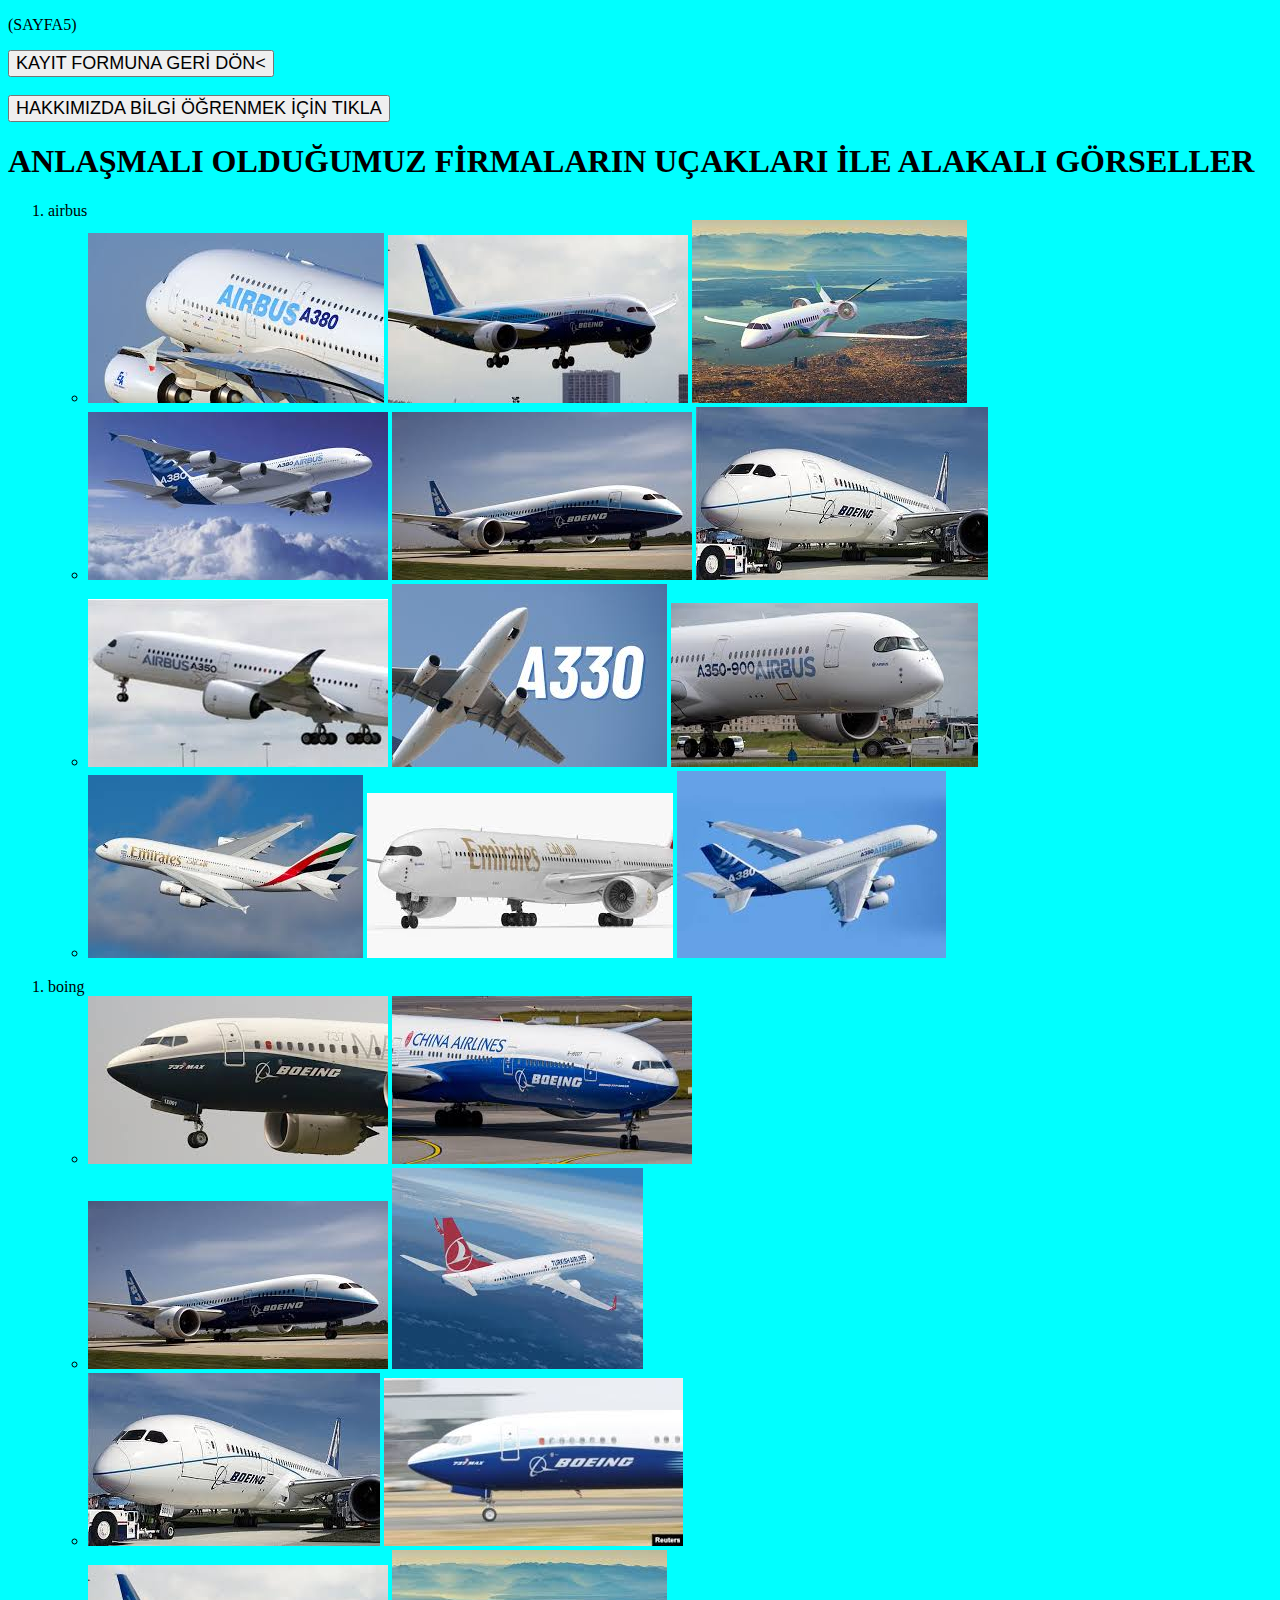
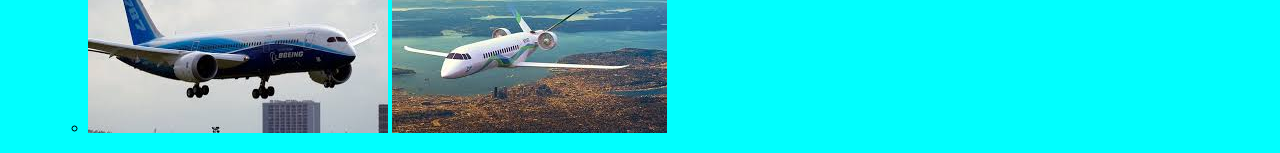
<file: sayfa5.html>
<!DOCTYPE html>
<html lang="en">
<head>
    <meta charset="UTF-8">
    <meta name="viewport" content="width=device-width, initial-scale=1.0">
    <title>4.hafta örnekleri</title>
</head>
<body style="background-color: aqua;">
   <p>(SAYFA5)</p>
   <button onclick="location.href='index.html'" style="font-size: large;">KAYIT FORMUNA GERİ DÖN<</button>
   
   <BR><BR>
   <button onclick="location.href='sayfa3.html'" style="font-size: large;">HAKKIMIZDA BİLGİ ÖĞRENMEK İÇİN TIKLA</button>

   <h1>ANLAŞMALI OLDUĞUMUZ FİRMALARIN UÇAKLARI İLE ALAKALI GÖRSELLER</h1>




   <ol>
      <li>airbus</li>
      <ul>
      <li>
         <img src="Görsel/airbus4jpeg.jpeg" alt="">
         <img src="Görsel/boing4.jpeg" alt="">
         <img src="Görsel/boing8.jpeg" alt="">
      </li>

      <li>
         <img src="Görsel/airbus3.jpeg" alt="">
         <img src="Görsel/boing2.jpeg" alt="">
         <img src="Görsel/boing3.jpeg" alt="">


      </li>

      <li>
         <img src="Görsel/airbus02.jpeg" alt="">
         <img src="Görsel/airbus0.jpeg" alt="">
         <img src="Görsel/airbus01.jpeg" alt="">
       

      </li>

      <li><img src="Görsel/airbus.jpeg" alt="">
         <img src="Görsel/airbus002.jpeg" alt="">
         <img src="Görsel/airbus003.jpeg" alt=""></li>
   </ul>
   </ol>

   <ol>
      <li>boing</li>
      <ul>
         <li>
            <img src="Görsel/boing.jpeg" alt="">
            <img src="Görsel/boing5.jpeg" alt="">
         </li>
         <li>
            <img src="Görsel/boing2.jpeg" alt="">
            <img src="Görsel/boing6.jpeg" alt="">

         </li>
         <li>
            <img src="Görsel/boing3.jpeg" alt="">
            <img src="Görsel/boing7.jpeg" alt="">
         </li>
          <li>
            <img src="Görsel/boing4.jpeg" alt="">
            <img src="Görsel/boing8.jpeg" alt="">
          </li>
      
      </ul>
   </ol>

    
</body>
</html>
</file>
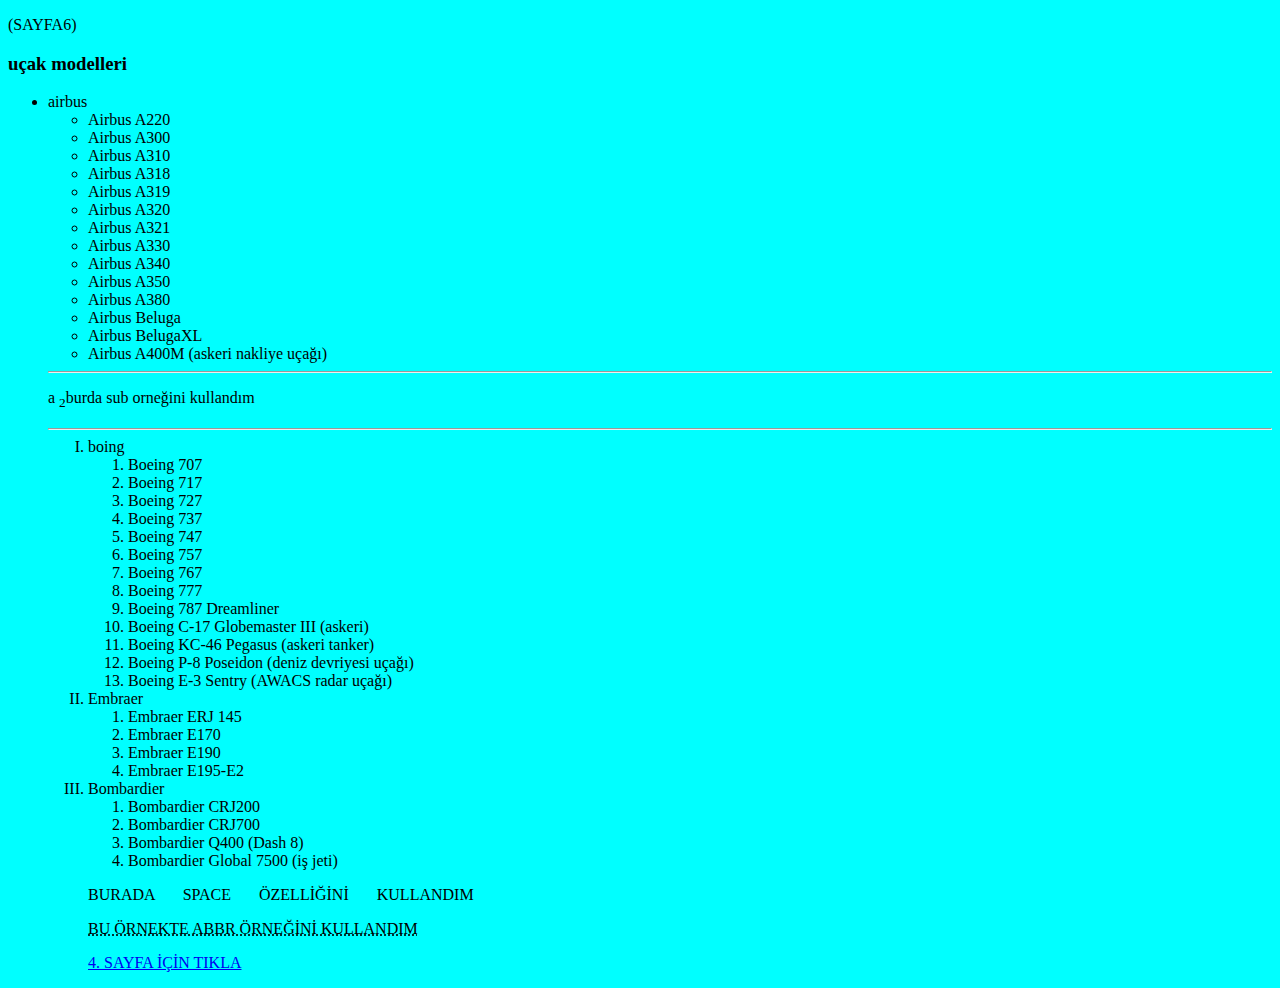
<file: sayfa6.html>
<!DOCTYPE html>
<html lang="en">
<head>
    <meta charset="UTF-8">
    <meta name="viewport" content="width=device-width, initial-scale=1.0">
    <title>4.hafta örnekleri</title>
</head>
<body style="background-color: aqua;">
    <p>(SAYFA6)</p>
    <h3>uçak modelleri</h3>
    <ul>
        <li>airbus</li>
      <ul>
        <li>Airbus A220</li>
        <li>Airbus A300</li>
        <li>Airbus A310</li>
        <li>Airbus A318</li>
        <li>Airbus A319</li>
        <li>Airbus A320</li>
        <li>Airbus A321</li>
        <li>Airbus A330</li>
        <li>Airbus A340</li>
        <li>Airbus A350</li>
        <li>Airbus A380</li>
        <li>Airbus Beluga</li>
        <li>Airbus BelugaXL</li>
        <li>Airbus A400M (askeri nakliye uçağı)</li>
 </ul>
      <hr>
      <p> a <sub>2</sub>burda sub orneğini kullandım</p> 
      <hr>
     

    <OL type="I"><!--BURDA OL ORNEĞİNİ KULLANDIK-->
        <li>boing</li>
        <OL>
            <li>Boeing 707</li>
            <li>Boeing 717</li>
            <li>Boeing 727</li>
            <li>Boeing 737</li>
            <li>Boeing 747</li>
            <li>Boeing 757</li>
            <li>Boeing 767</li>
            <li>Boeing 777</li>
            <li>Boeing 787 Dreamliner</li>
            <li>Boeing C-17 Globemaster III (askeri)</li>
            <li>Boeing KC-46 Pegasus (askeri tanker)</li>
            <li>Boeing P-8 Poseidon (deniz devriyesi uçağı)</li>
            <li>Boeing E-3 Sentry (AWACS radar uçağı)</li>
        </OL>

        <li>  Embraer</li>
        <ol>
            <li>Embraer ERJ 145</li>
            <li>Embraer E170</li>
            <li>Embraer E190</li>
            <li>Embraer E195-E2</li>
        </ol>
        <li>Bombardier</li>
        <ol>
            <li>Bombardier CRJ200</li>
            <li>Bombardier CRJ700</li>
            <li>Bombardier Q400 (Dash 8)</li>
            <li>Bombardier Global 7500 (iş jeti)</li>
        </ol>
        
       

       <p>BURADA &nbsp; &nbsp;&nbsp;&nbsp; SPACE &nbsp; &nbsp;&nbsp;&nbsp; ÖZELLİĞİNİ &nbsp; &nbsp;&nbsp;&nbsp; KULLANDIM</p>

       <p> <abbr title="düzce üniverstesi yönetim bilişim sistemleri"> BU ÖRNEKTE ABBR ÖRNEĞİNİ KULLANDIM </abbr> </p>   

    <a href="sayfa4.html">4. SAYFA İÇİN TIKLA</a>

  
</body>
</html>
</file>
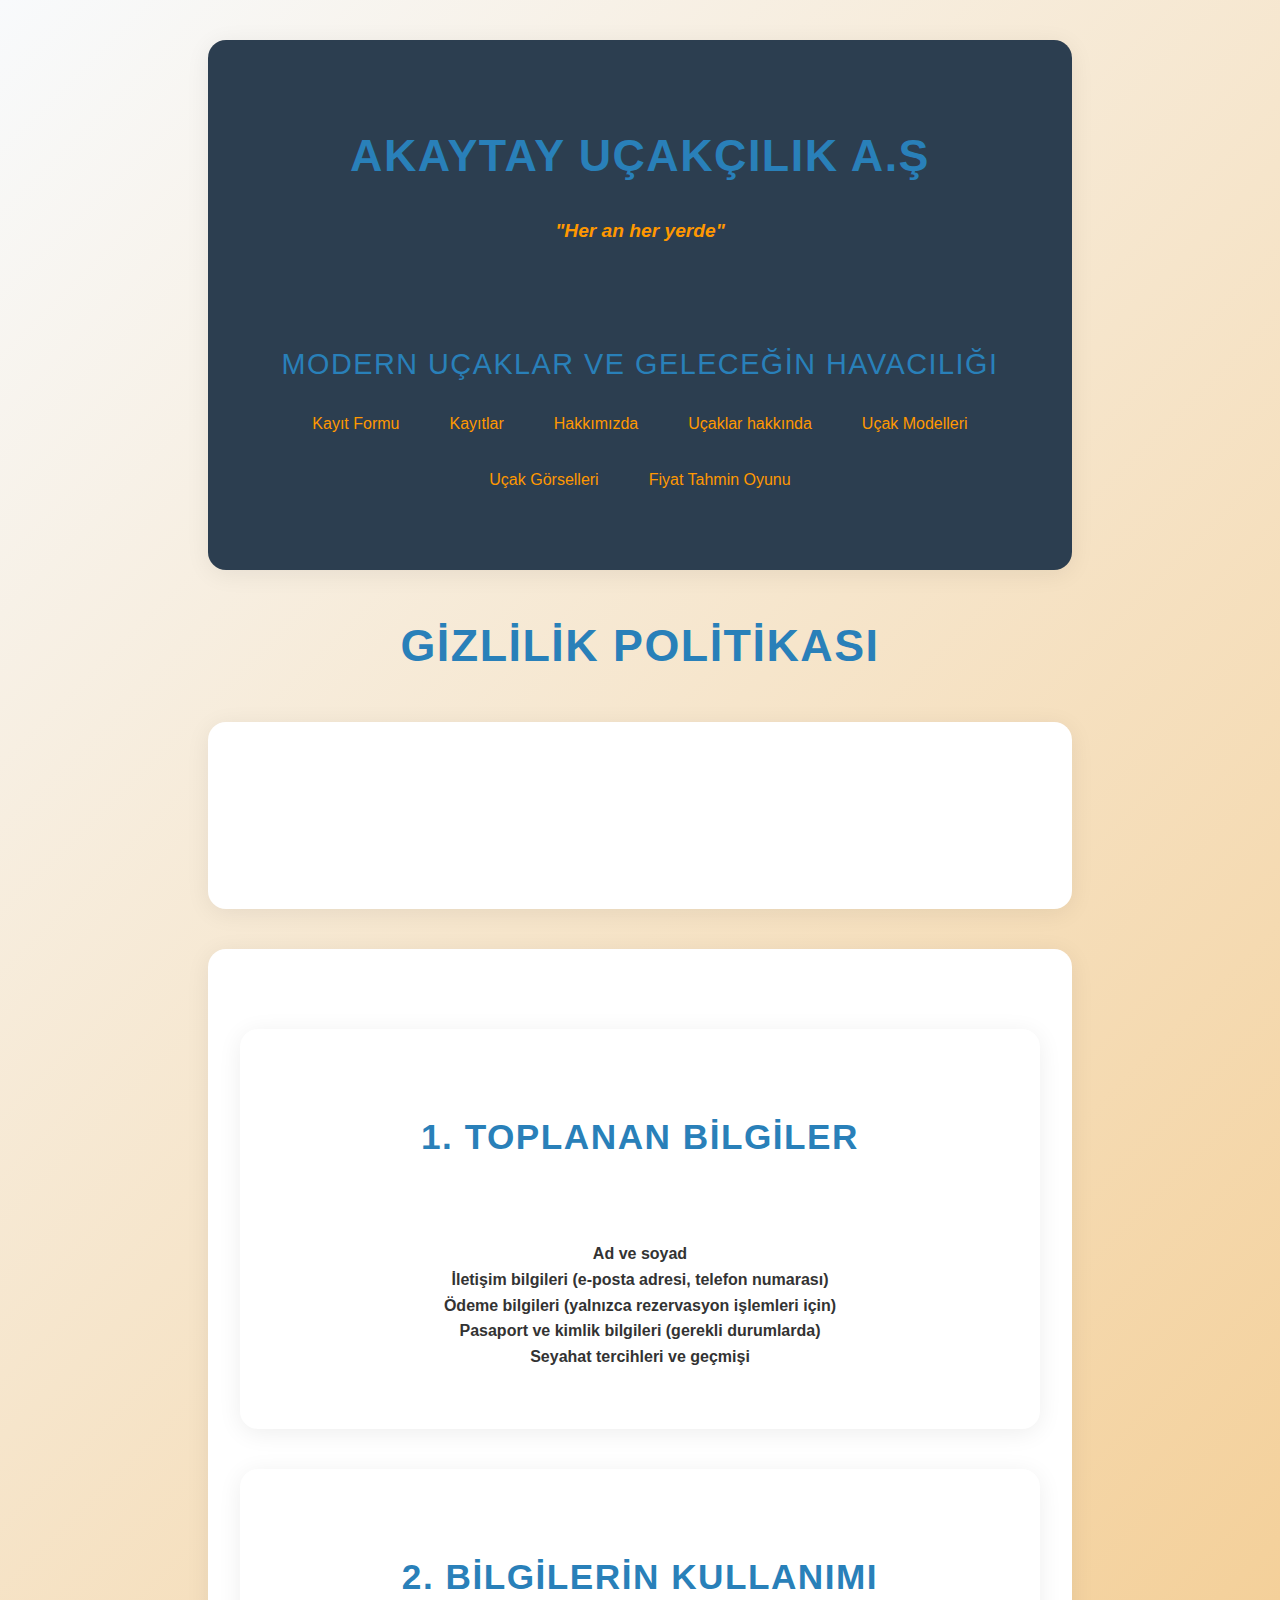
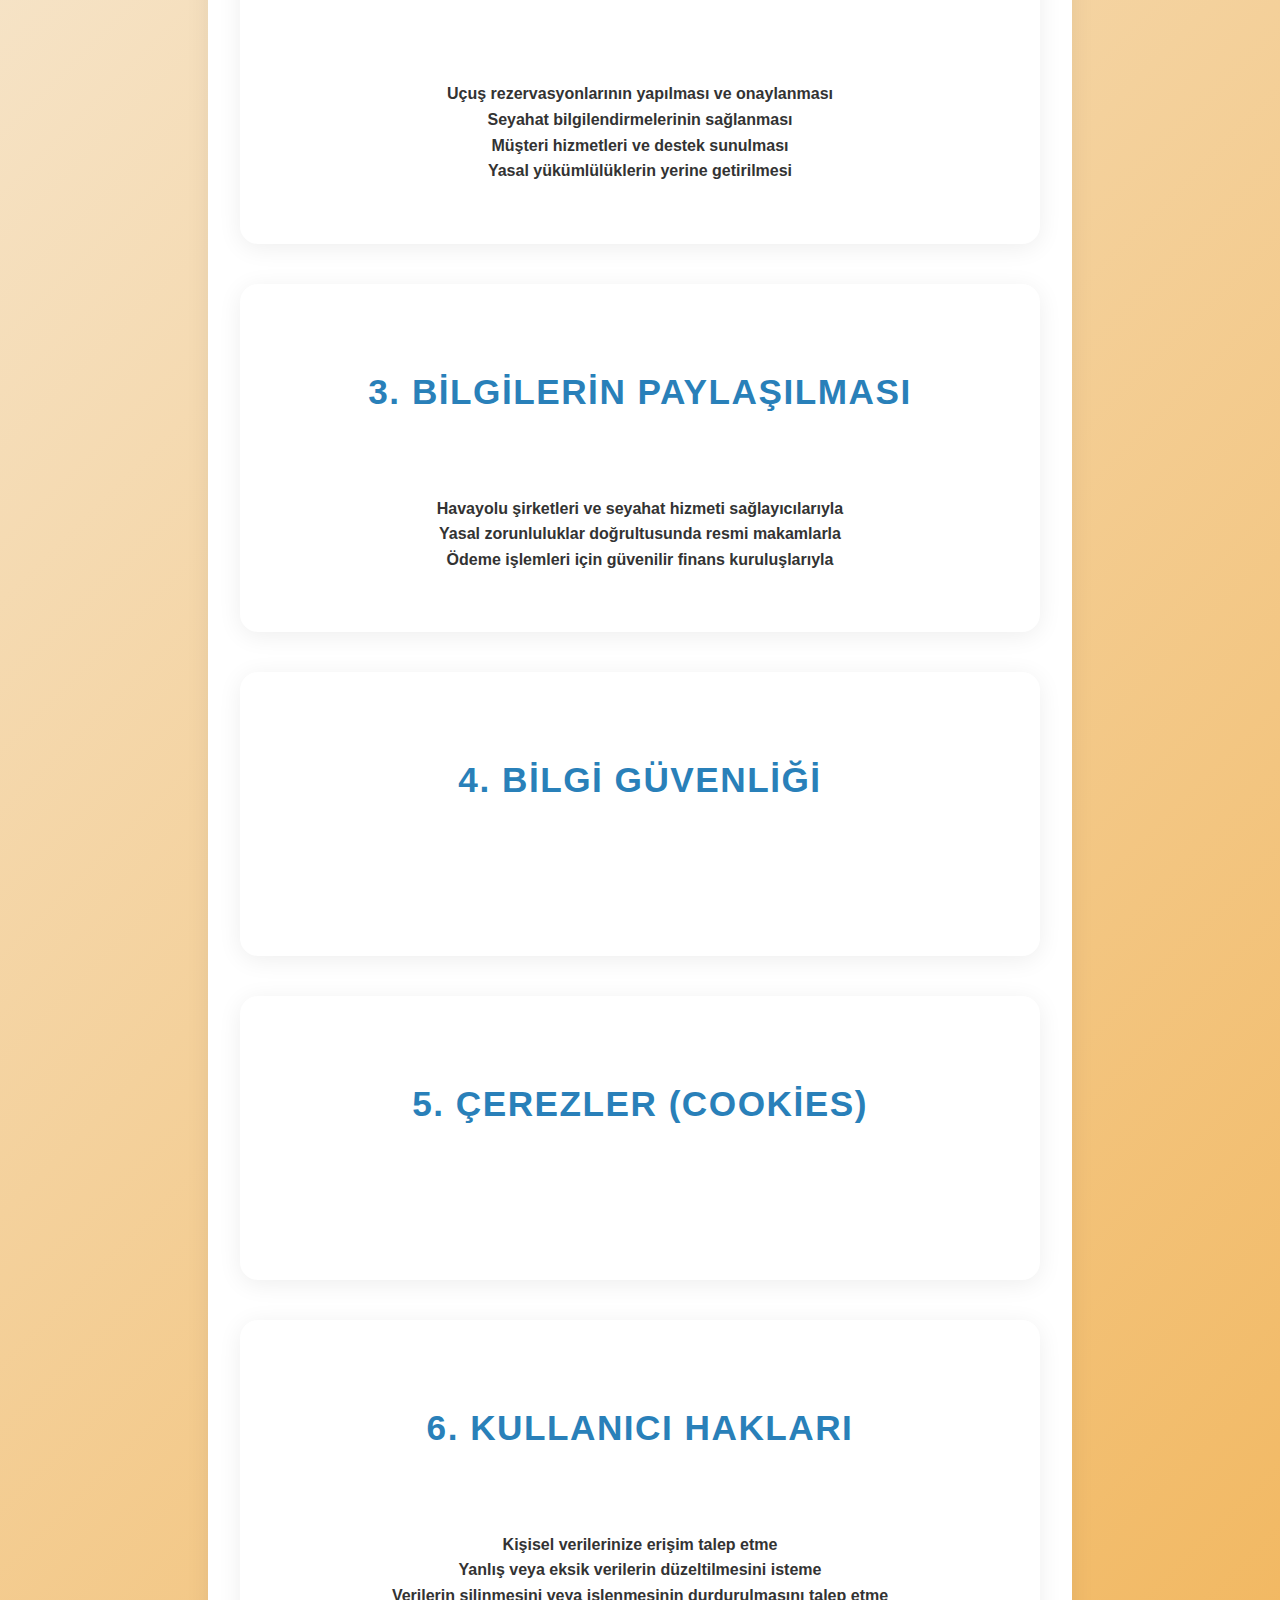
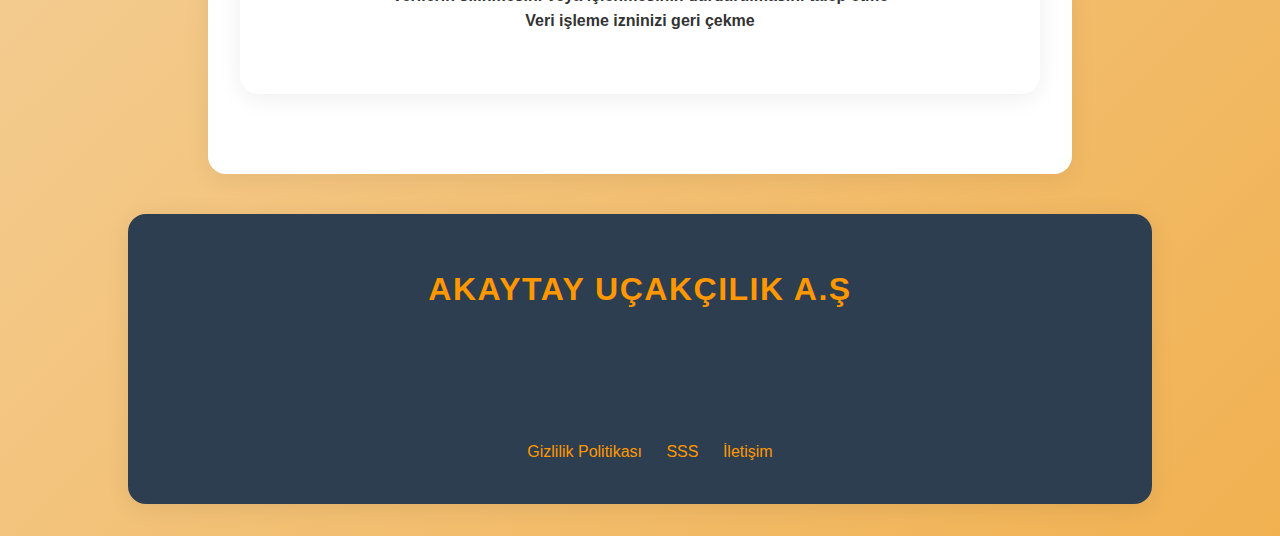
<file: sayfa7.html>
<!DOCTYPE html>
<html lang="tr">
<head>
  <meta charset="UTF-8">
  <title>Gizlilik Politikası - Uçak Seyahat Acentesi</title>
</head>
<link rel="stylesheet" href="styles/style.css">
<body>
      <header>
    <div class="container">
    <h1>Akaytay Uçakçılık A.Ş <br> <h6>"Her an her yerde"</h6></h1>
    <br><br><br>
    <h3>Modern Uçaklar ve Geleceğin Havacılığı</h3>
    <nav>
        <a href="index.html">Kayıt Formu</a>
      <a href="sayfa2.html">Kayıtlar</a>
      <a href="sayfa3.html">Hakkımızda</a>
      <a href="sayfa4.html">Uçaklar hakkında</a>
      <a href="sayfa6.html">Uçak Modelleri</a>
      <a href="sayfa5.html">Uçak Görselleri</a>
       <a href="sayfa10.html">Fiyat Tahmin Oyunu</a>
    </nav>
    </div>
</header>
<h1>Gizlilik Politikası</h1>
  
   
<div class="container1">
    <p>Bu Gizlilik Politikası, [<b>Akaytay Uçakçılık A.Ş</b>] ("biz", "bizim" veya "şirket") tarafından sağlanan hizmetleri kullanırken, kişisel verilerinizin nasıl toplandığını, kullanıldığını ve korunduğunu açıklar.</p>
</div>
  <div class="container1">
   <section class="gizlilik-politikasi">
    <div class="container1">
      <b>
  <h2>1. Toplanan Bilgiler</h2>
  <p>Web sitemizi kullandığınızda aşağıdaki kişisel bilgileri toplayabiliriz:</p>
  <ol type="I">
    <li>Ad ve soyad</li>
    <li>İletişim bilgileri (e-posta adresi, telefon numarası)</li>
    <li>Ödeme bilgileri (yalnızca rezervasyon işlemleri için)</li>
    <li>Pasaport ve kimlik bilgileri (gerekli durumlarda)</li>
    <li>Seyahat tercihleri ve geçmişi</li>
  </ol>
</div>
<div class="container1">
  <h2>2. Bilgilerin Kullanımı</h2>
  <p>Toplanan veriler şu amaçlarla kullanılabilir:</p>
  <ol type="I">
    <li>Uçuş rezervasyonlarının yapılması ve onaylanması</li>
    <li>Seyahat bilgilendirmelerinin sağlanması</li>
    <li>Müşteri hizmetleri ve destek sunulması</li>
    <li>Yasal yükümlülüklerin yerine getirilmesi</li>
  </ol>
</div>
<div class="container1">
  <h2>3. Bilgilerin Paylaşılması</h2>
  <p>Kişisel verileriniz yalnızca şu durumlarda üçüncü taraflarla paylaşılır:</p>
  <ol type="I">
    <li>Havayolu şirketleri ve seyahat hizmeti sağlayıcılarıyla</li>
    <li>Yasal zorunluluklar doğrultusunda resmi makamlarla</li>
    <li>Ödeme işlemleri için güvenilir finans kuruluşlarıyla</li>
  </ol>
</div>
<div class="container1">
  <h2>4. Bilgi Güvenliği</h2>
  <p>Verilerinizin güvenliği bizim için önceliklidir. Uygun teknik ve idari önlemlerle korunmaktadır.</p>
</div>
<div class="container1">
  <h2>5. Çerezler (Cookies)</h2>
  <p>Kullanıcı deneyimini geliştirmek için çerezler kullanabiliriz. Çerezleri tarayıcı ayarlarınızdan yönetebilirsiniz.</p>
</div>
<div class="container1">
  <h2>6. Kullanıcı Hakları</h2>
  <p>KVKK ve ilgili yasalar kapsamında aşağıdaki haklara sahipsiniz:</p>
  <ol type="I" >
    <li>Kişisel verilerinize erişim talep etme</li>
    <li>Yanlış veya eksik verilerin düzeltilmesini isteme</li>
    <li>Verilerin silinmesini veya işlenmesinin durdurulmasını talep etme</li>
    <li>Veri işleme izninizi geri çekme</li>
    </b>
  </ol>
  </div>
</section>

  </div>

</body>

<footer>
    <div class="footer-container">
        <div class="footer-content">
            <h3>Akaytay Uçakçılık A.Ş</h3>
            <p>Ulaşımın Kolay, Erişilebilir ve Güvenli Adresi</p>
            <p>© 2023 Akaytay Uçakçılık. All rights reserved.</p>
        </div>

        <div class="footer-links">
            <a href="sayfa7.html">Gizlilik Politikası </a>
            <a href="sayfa9.html">SSS </a>
            <a href="sayfa8.html">İletişim</a>
        </div>
    </div>
</footer>
</html>
</file>
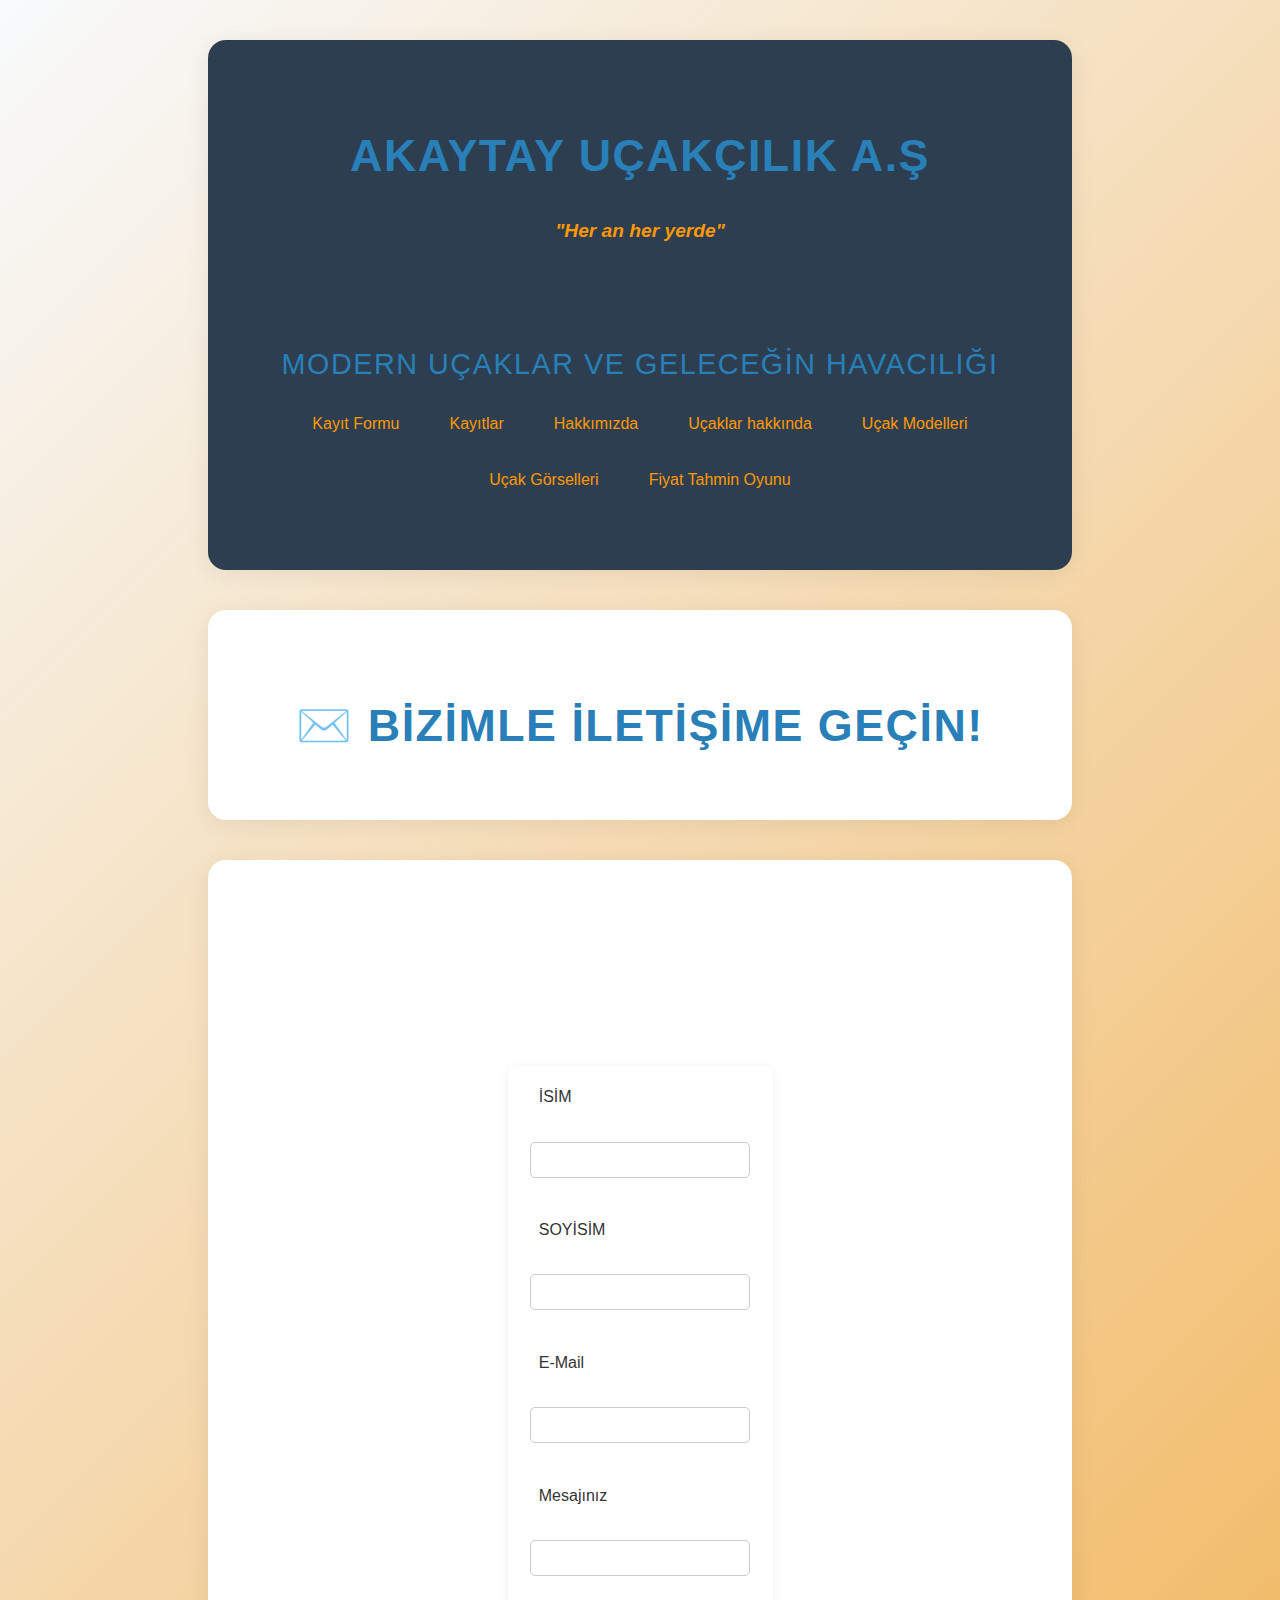
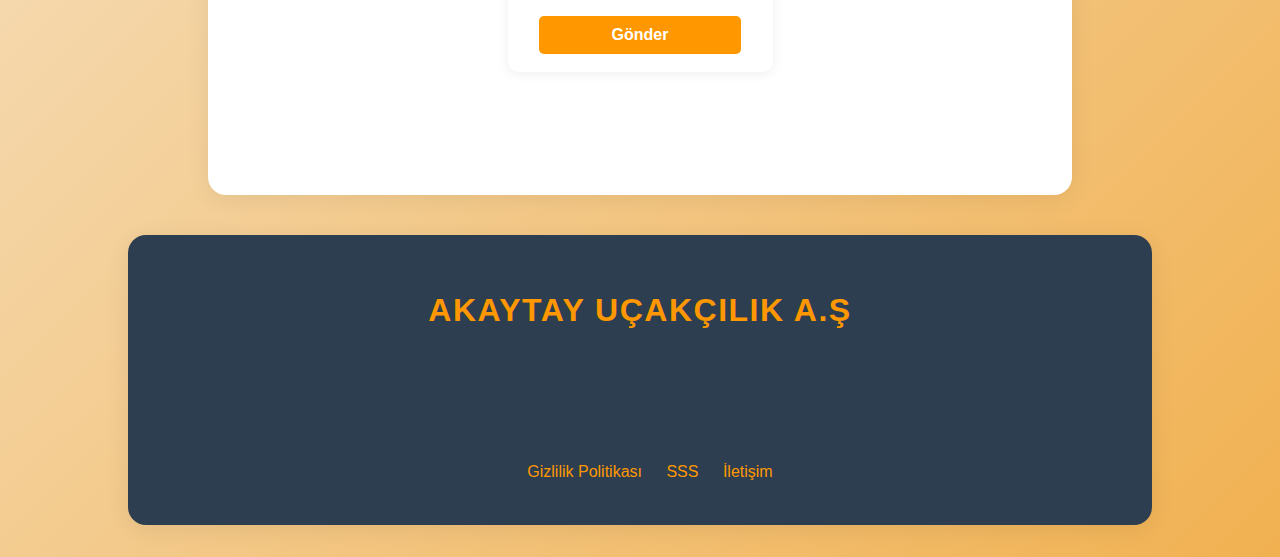
<file: sayfa8.html>
<!DOCTYPE html>
<html lang="tr">

<head>
  <meta charset="UTF-8">
  <meta name="viewport" content="width=device-width, initial-scale=1.0">
  <title>İletişim</title>
  <link rel="stylesheet" href=" styles/style.css">
  <script src="javascripts/myjavascripts.js" defer></script>
</head>

<body>
 <header>
    <div class="container">
    <h1>Akaytay Uçakçılık A.Ş <br> <h6>"Her an her yerde"</h6></h1>
    <br><br><br>
    <h3>Modern Uçaklar ve Geleceğin Havacılığı</h3>
    <nav>
      <a href="index.html">Kayıt Formu</a>
      <a href="sayfa2.html">Kayıtlar</a>
      <a href="sayfa3.html">Hakkımızda</a>
      <a href="sayfa4.html">Uçaklar hakkında</a>
      <a href="sayfa6.html">Uçak Modelleri</a>
      <a href="sayfa5.html">Uçak Görselleri</a>
       <a href="sayfa10.html">Fiyat Tahmin Oyunu</a>
    </nav>
    </div>
</header>
  <div class="container1">
    <h1>✉️ Bizimle İletişime Geçin!</h1>
  </div>
  <div class="container1">
    <p>Herhangi bir sorunuz veya öneriniz mi var? Lütfen aşağıdaki formu doldurun, size en kısa sürede geri dönüş
      yapacağız!</p>

    <table>
      <tr>
        <td>
          <form id="contactForm">
            <label for="ad">İSİM</label><br>
            <input type="text" name="ad" id="ad" required><br>

            <label for="soyad">SOYİSİM</label><br>
            <input type="text" name="soyad" id="soyad" required><br>

            <label for="email">E-Mail</label><br>
            <input type="text" name="text" id="text" required><br>

            <label for="message">Mesajınız</label><br>
            <input type="text" name="message" id="message" required><br>
            <button type="submit">Gönder</button>
          </form>
        </td>
      </tr>
    </table>


    <div id="responseMessage" style="display: none;">
      <h3>Teşekkür ederiz! Mesajınızı aldık, en kısa sürede size geri dönüş yapacağız.</h3>
    </div>

  </div>

</body>
<footer>
    <div class="footer-container">
        <div class="footer-content">
            <h3>Akaytay Uçakçılık A.Ş</h3>
            <p>Ulaşımın Kolay, Erişilebilir ve Güvenli Adresi</p>
            <p>© 2023 Akaytay Uçakçılık. All rights reserved.</p>
        </div>

        <div class="footer-links">
            <a href="sayfa7.html">Gizlilik Politikası </a>
            <a href="sayfa9.html">SSS </a>
            <a href="sayfa8.html">İletişim</a>
        </div>
    </div>
</footer>
</html>
</file>
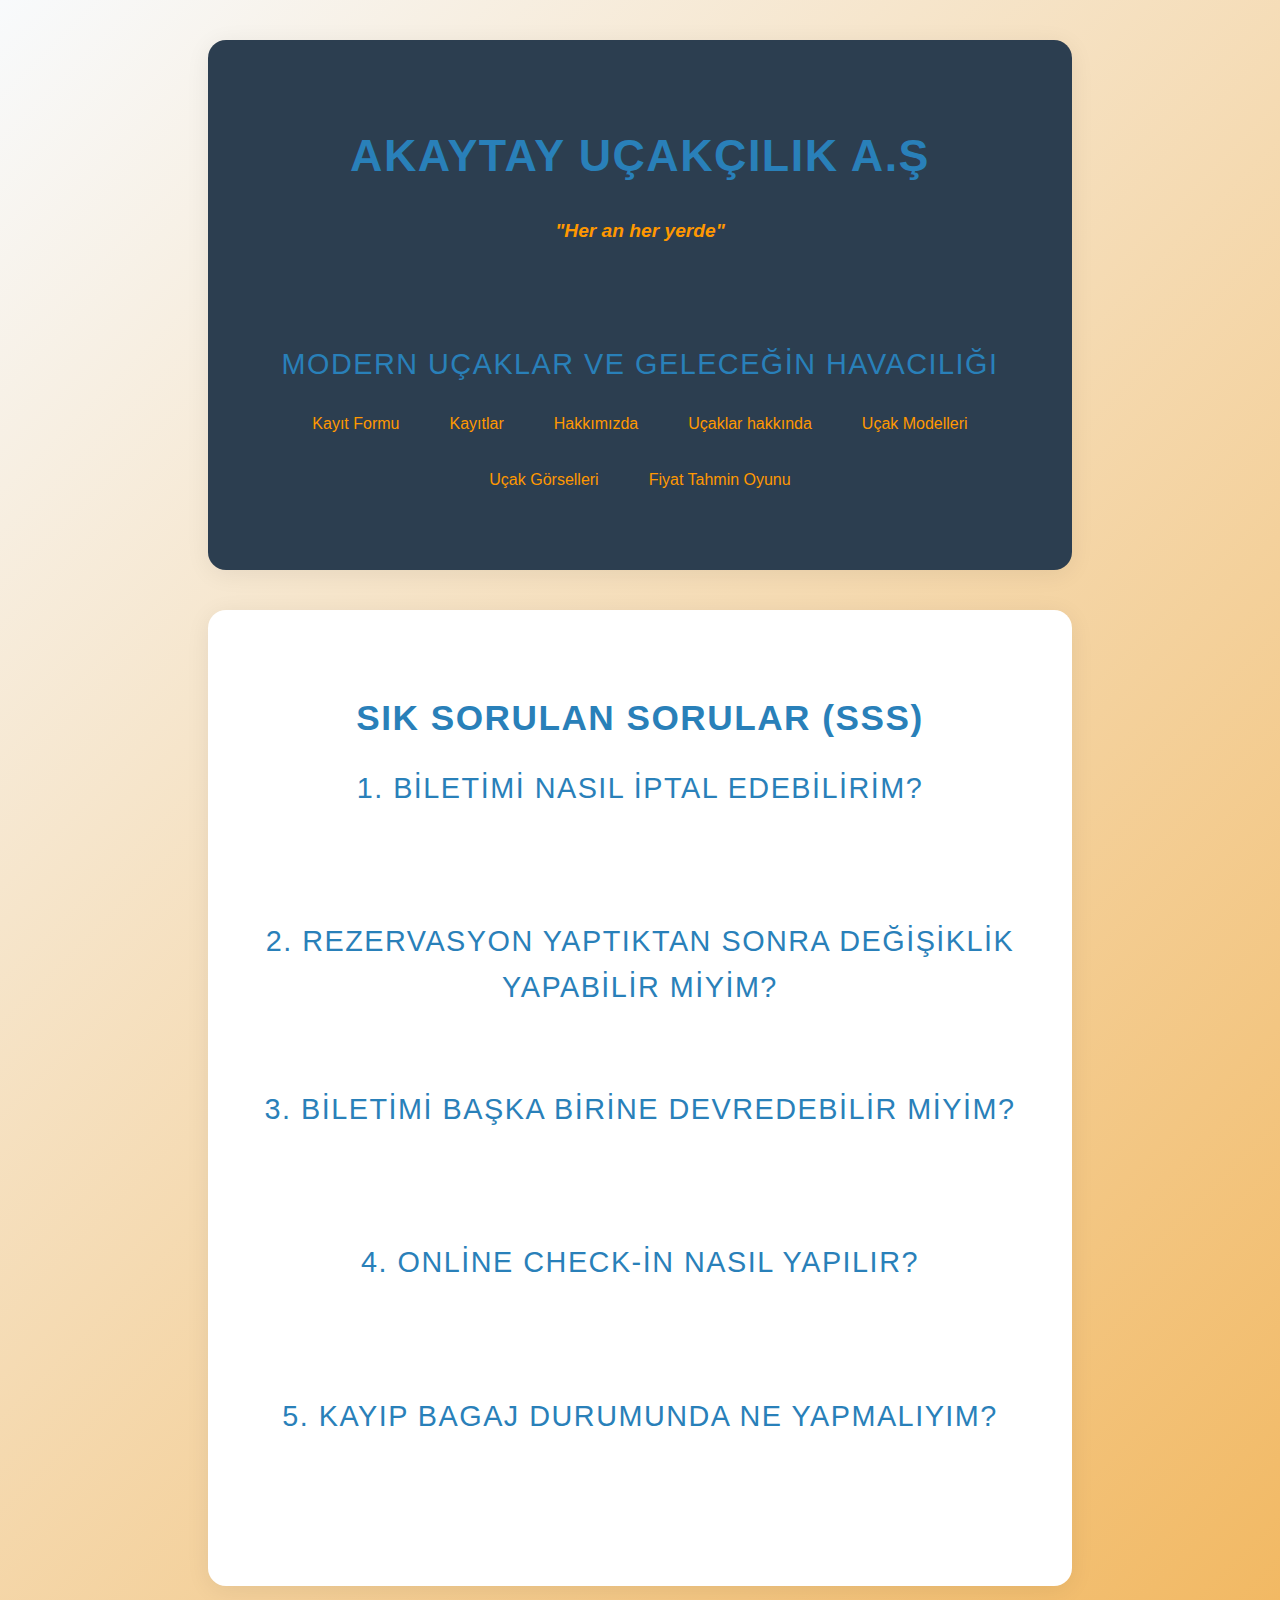
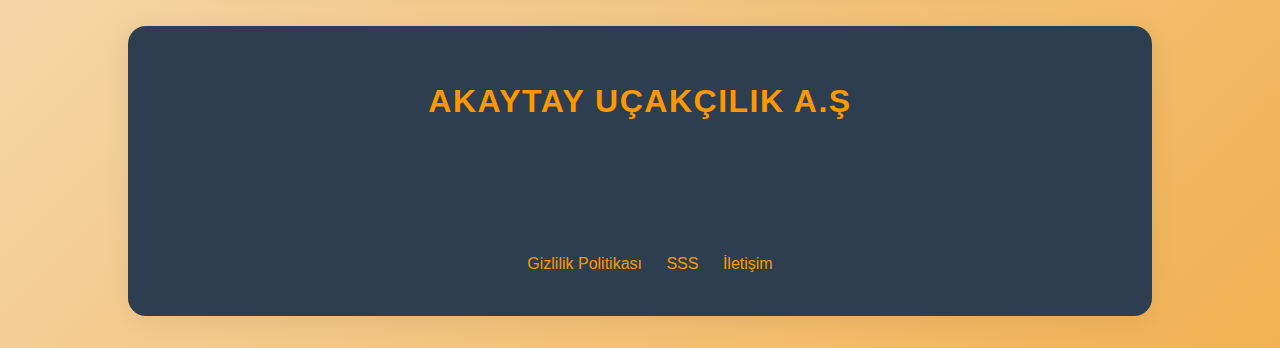
<file: sayfa9.html>
<!DOCTYPE html>
<html lang="tr">
<head>
  <meta charset="UTF-8">
  <title>Sık Sorulan Sorular - Akaytay Uçakçılık</title>
  <link rel="stylesheet" href="styles/style.css">
   <script src="javascripts/myjavascripts.js"></script>
</head>

<body>

 <header>
    <div class="container">
    <h1>Akaytay Uçakçılık A.Ş <br> <h6>"Her an her yerde"</h6></h1>
    <br><br><br>
    <h3>Modern Uçaklar ve Geleceğin Havacılığı</h3>
    <nav>
      <a href="index.html">Kayıt Formu</a>
      <a href="sayfa2.html">Kayıtlar</a>
      <a href="sayfa3.html">Hakkımızda</a>
      <a href="sayfa4.html">Uçaklar hakkında</a>
      <a href="sayfa6.html">Uçak Modelleri</a>
      <a href="sayfa5.html">Uçak Görselleri</a>
       <a href="sayfa10.html">Fiyat Tahmin Oyunu</a>
    </nav>
    </div>
</header>
  <div class="container1">

  <h2>Sık Sorulan Sorular (SSS)</h2>

  <div>
    <h3 onclick="toggleAnswer('s1')" >1. Biletimi nasıl iptal edebilirim?</h3>
    <p id="s1" >Biletinizi iptal etmek için iletişim sayfasındaki formu doldurabilir veya müşteri hizmetlerimizle iletişime geçebilirsiniz.</p>

    <h3 onclick="toggleAnswer('s2')" >2. Rezervasyon yaptıktan sonra değişiklik yapabilir miyim?</h3>
    <p id="s2">Evet, uçuş tarihinden en az 24 saat önce değişiklik yapabilirsiniz. Değişiklik ücreti uygulanabilir.</p>

    <h3 onclick="toggleAnswer('s3')" >3. Biletimi başka birine devredebilir miyim?</h3>
    <p id="s3" >Güvenlik nedeniyle bilet devri yapılamamaktadır. Ancak bazı durumlarda yeni rezervasyon yapılabilir.</p>

    <h3 onclick="toggleAnswer('s4')" >4. Online check-in nasıl yapılır?</h3>
    <p id="s4" >Online check-in uçuş saatinden 24 saat önce başlar. Web sitemizdeki “Check-in” bölümünden yapılabilir.</p>

    <h3 onclick="toggleAnswer('s5')" >5. Kayıp bagaj durumunda ne yapmalıyım?</h3>
    <p id="s5" >Kayıp bagaj durumunda hemen havalimanındaki danışma noktasına başvurmalı ve kayıp tutanağı doldurmalısınız.</p>
  </div>
</div>
 

</body>
<footer>
    <div class="footer-container">
        <div class="footer-content">
            <h3>Akaytay Uçakçılık A.Ş</h3>
            <p>Ulaşımın Kolay, Erişilebilir ve Güvenli Adresi</p>
            <p>© 2023 Akaytay Uçakçılık. All rights reserved.</p>
        </div>

        <div class="footer-links">
            <a href="sayfa7.html">Gizlilik Politikası </a>
            <a href="sayfa9.html">SSS </a>
            <a href="sayfa8.html">İletişim</a>
        </div>
    </div>
</footer>
</html>
</file>
<file: style.css>
table, th, td{
    border: 2px solid black;
    border-collapse: collapse;
}
</file>
<file: styles/style.css>
/* Genel Stil Ayarları ve Temel Reset */
body {
  font-family: "Segoe UI", Tahoma, Geneva, Verdana, Arial, sans-serif;
  background: linear-gradient(135deg, #f8fafc 0%, #f1b151 100%);
  color: #333;
  margin: 0;
  padding: 0;
  line-height: 1.6;
  transition: background 0.3s ease;
}

/* Başlıklar */
h1, h2, h3 {
  color: #2980b9;
  text-align: center;
  margin-top: 40px;
  text-transform: uppercase;
  letter-spacing: 1.5px;
  animation: fadeIn 1s ease-out;
  margin-bottom: 18px;
}

h1 {
  font-size: 2.8em;
  font-weight: 700;
}

h2 {
  font-size: 2.2em;
}

h3 {
  font-size: 1.8em;
  margin-top: 10px;
  font-weight: 300;
}

h6 {
  font-style: italic;
  font-weight: bold;
  text-align: center;
  color: #ff9800;
  margin-top: 24px;
  margin-bottom: 8px;
  font-size: 1.2rem;
}

hr {
  border: none;
  border-top: 2px solid #ff9800;
  margin: 30px 0;
  width: 80%;
  margin-left: auto;
  margin-right: auto;
}

/* Paragraflar */
p {
  text-align: justify;
  font-size: 1.1em;
  margin-top: 20px;
  padding: 0 20px;
  color: #ffffff;
  line-height: 1.8;
  opacity: 0;
  animation: fadeInUp 1.5s ease-out forwards;
  margin-bottom: 24px;
}

/* Animasyon */
@keyframes fadeIn {
  0% { opacity: 0; transform: translateY(20px);}
  100% { opacity: 1; transform: translateY(0);}
}
@keyframes fadeInUp {
  0% { opacity: 0; transform: translateY(20px);}
  100% { opacity: 1; transform: translateY(0);}
}

/* Navigasyon */
nav {
  display: flex;
  justify-content: center;
  gap: 18px;
  margin-bottom: 32px;
  flex-wrap: wrap;
}
nav a {
  color: #ff9800;
  text-decoration: none;
  font-weight: 500;
  padding: 6px 16px;
  border-radius: 6px;
  transition: background 0.2s, color 0.2s;
}
nav a:hover {
  background: #ff9800;
  color: #fff;
}

/* Form */
form {
  max-width: 350px;
  margin: 40px auto;
  padding: 18px 20px;
  background: #fff;
  border-radius: 10px;
  box-shadow: 0 2px 12px #0001;
  display: flex;
  flex-direction: column;
  align-items: center;
}

form label {
  display: block;
  margin-bottom: 6px;
  color: #333;
  font-weight: 500;
  width: 90%;
  max-width: 350px;
}

form select,
form input[type="text"],
form input[type="date"] {
  width: 90%;
  max-width: 350px;
  padding: 8px;
  margin-bottom: 14px;
  border: 1px solid #ccc;
  border-radius: 5px;
  font-size: 1em;
  transition: border 0.2s;
}

form select:focus,
form input[type="text"]:focus,
form input[type="date"]:focus {
  border: 1.5px solid #ff9800;
  outline: none;
}

form button[type="submit"] {
  width: 90%;
  max-width: 350px;
  background: #ff9800;
  color: #fff;
  border: none;
  border-radius: 5px;
  padding: 10px 0;
  font-size: 1em;
  font-weight: bold;
  cursor: pointer;
  transition: background 0.2s;
}

form button[type="submit"]:hover {
  background: #fb8c00;
}

/* Tablo Stilleri */ 
.kayit-tablo {
  width: 100%;
  border-collapse: collapse;
  margin: 32px auto;
  background: #fff;
  border-radius: 12px;
  box-shadow: 0 2px 12px rgba(0, 0, 0, 0.06);
  overflow: hidden;
  font-size: 1rem;
}
.kayit-tablo th,
.kayit-tablo td {
  border: 1.5px solid #ff9800;
  padding: 10px 14px;
  text-align: center;
}
.kayit-tablo th {
  background: #ff9800;
  color: white;
  font-weight: bold;
  letter-spacing: 0.5px;
}
.kayit-tablo tr:nth-child(even) { background: #fafafa;}
.kayit-tablo tr:hover { background: #ffe0b2; }

/* Kart Stili */
.kayit-kart {
  background: #fff3e0;
  border: 1.5px solid #ff9800;
  border-radius: 10px;
  padding: 18px 24px;
  margin: 18px auto;
  max-width: 400px;
  box-shadow: 0 2px 8px rgba(255, 152, 0, 0.08);
}
.kayit-kart ul {
  list-style: none;
  padding: 0;
  margin: 0;
}
.kayit-kart li {
  margin-bottom: 7px;
  color: #333;
}

/* Container Stilleri */
.container, .container1 {
  max-width: 800px;
  margin: 40px auto;
  border-radius: 18px;
  box-shadow: 0 4px 24px rgba(0, 0, 0, 0.07);
  padding: 40px 32px;
}
.container { background: #2c3e50;}
.container1 { background: #fff;}
.container1 p {color: black};

/* Butonlar */
button, button[type="submit"], button[onclick] {
  background-color: #ff9800;
  color: #fff;
  font-size: 1.1em;
  padding: 12px 30px;
  border: none;
  border-radius: 30px;
  cursor: pointer;
  margin: 20px auto;
  display: block;
  transition: background-color 0.3s, transform 0.3s;
  box-shadow: 0 4px 16px rgba(255, 152, 0, 0.2);
  text-transform: uppercase;
  font-weight: bold;
}
button:hover, button[type="submit"]:hover, button[onclick]:hover {
  background-color: #fb8c00;
  transform: scale(1.05);
  color: #fff;
}
button:active { background-color: #ff5722; }

button[onclick] {
  background: #fff;
  color: #ff9800;
  border: 2px solid #ff9800;
  border-radius: 8px;
  transition: background 0.2s, color 0.2s;
  text-transform: capitalize;
  box-shadow: none;
  font-size: 1.1rem;
}
button[onclick]:hover {
  background: #ff9800;
  color: #fff;
}

/* Resim/Galeri Stili */
ol, ul {
  list-style-type: none;
  padding: 0;
  margin: 20px auto;
  text-align: center;
}
ul {
  display: flex;
  flex-wrap: wrap;
  justify-content: center;
  gap: 30px;
}
ul li {
  max-width: 300px;
  transition: transform 0.3s ease-in-out;
}
ul li:hover { transform: scale(1.05);}
img {
  width: 100%;
  height: auto;
  max-width: 400px;
  border-radius: 12px;
  box-shadow: 0 10px 30px rgba(0, 0, 0, 0.1);
  margin-bottom: 20px;
  transition: transform 0.3s ease-in-out;
}
img:hover { transform: scale(1.05);}

/* Footer */
footer {
  background-color: #2c3e50;
  color: white;
  padding: 40px 0;
  text-align: center;
  font-size: 1rem;
  justify-content: center;
  border-radius: 18px;
  width: 80%;
  margin: 32px auto;
  box-shadow: 0 4px 24px rgba(0, 0, 0, 0.08);
}
.footer-container {
  max-width: 1200px;
  margin: 0 auto;
  padding: 0 20px;
  display: flex;
  flex-direction: column;
  align-items: center;
  justify-content: center;
}
.footer-content h3 {
  font-size: 2em;
  margin-bottom: 10px;
  font-weight: bold;
  color: #ff9800;
}
.footer-content p {
  font-size: 1.1em;
  color: #ecf0f1;
  margin-bottom: 20px;
}
.footer-content, .footer-links { flex: 1; }
.footer-links a {
  color: #ff9800;
  text-decoration: none;
  margin-left: 20px;
}
.footer-links a:hover { text-decoration: underline; }

/* Responsive Tasarım */
@media (max-width: 768px) {
  h1, h2 { font-size: 2em;}
  p { font-size: 1em; padding: 0 10px;}
  button, button[type="submit"], button[onclick] { font-size: 1em; padding: 10px 20px;}
  ul { flex-direction: column;}
  ul li { max-width: 90%;}
  img { width: 100%;}
  .container, .container1 { padding: 10px;}
  .footer-container { padding: 0 10px;}
  .footer-content h3 { font-size: 1.8em;}
}

.game-container {
  max-width: 600px;
  margin: 50px auto;
  padding: 20px;
  border: 2px solid #005b96;
  border-radius: 15px;
  background-color: #f1f9ff;
  text-align: center;
  
}

.game-container h2, p {
  color: #000000;
}

#guess {
  padding: 10px;
  width: 200px;
  font-size: 16px;
  margin: 10px 0;
}

#result {
  font-size: 18px;
  margin-top: 15px;
}

table {
  margin: 40px auto;
}

form label,
form input,
form select,
form button[type="submit"] {
  width: 90%;
  max-width: 350px;
}

.gizlilik-politikas {
  max-width: 800px;
  margin: 40px auto;
  padding: 20px;
  line-height: 1.6;
  background: #f8f9fa;
  border-radius: 10px;
}

.gizlilik-politikas h2 {
  margin-top: 20px;
  color: #003b73;
}

.gizlilik-politikas ul {
  padding-left: 20px;
  list-style-type: disc;
}
#button {
  display: block;
  margin: 30px auto 0 auto;
}
</file>
